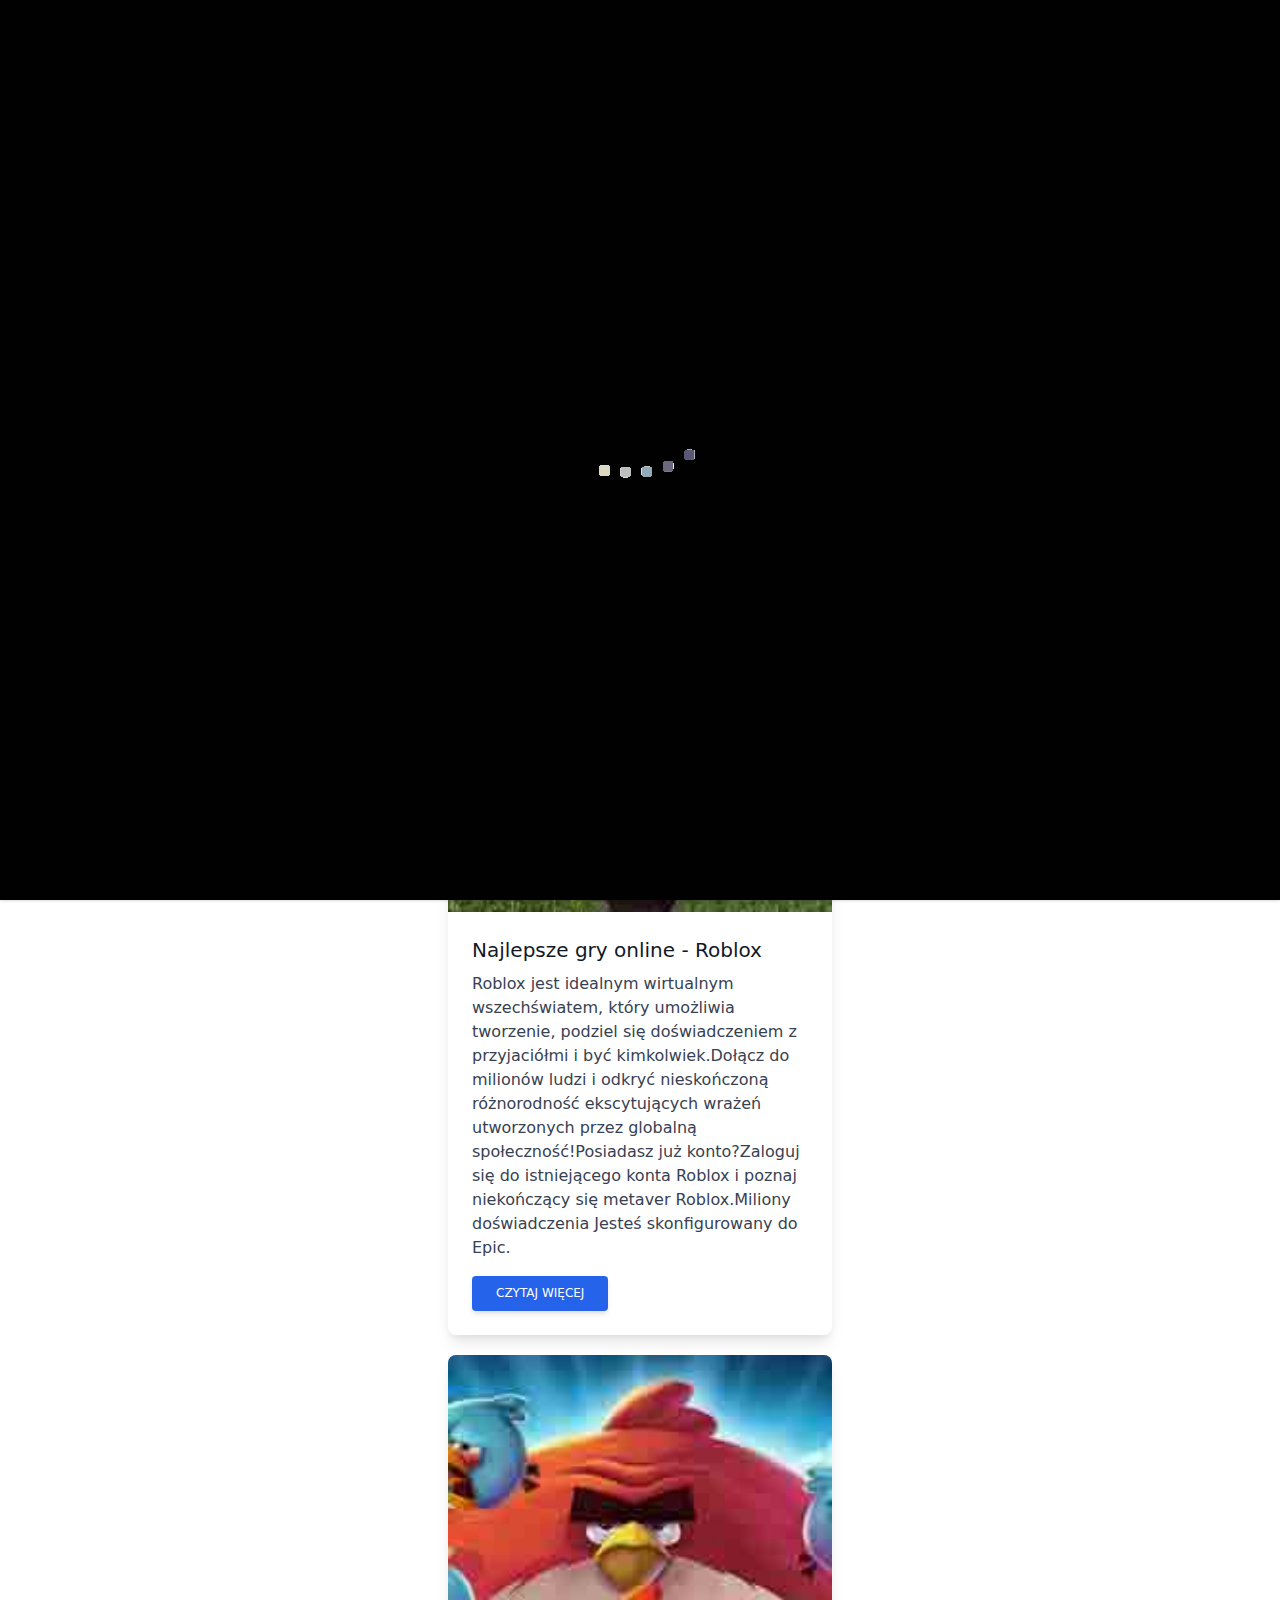
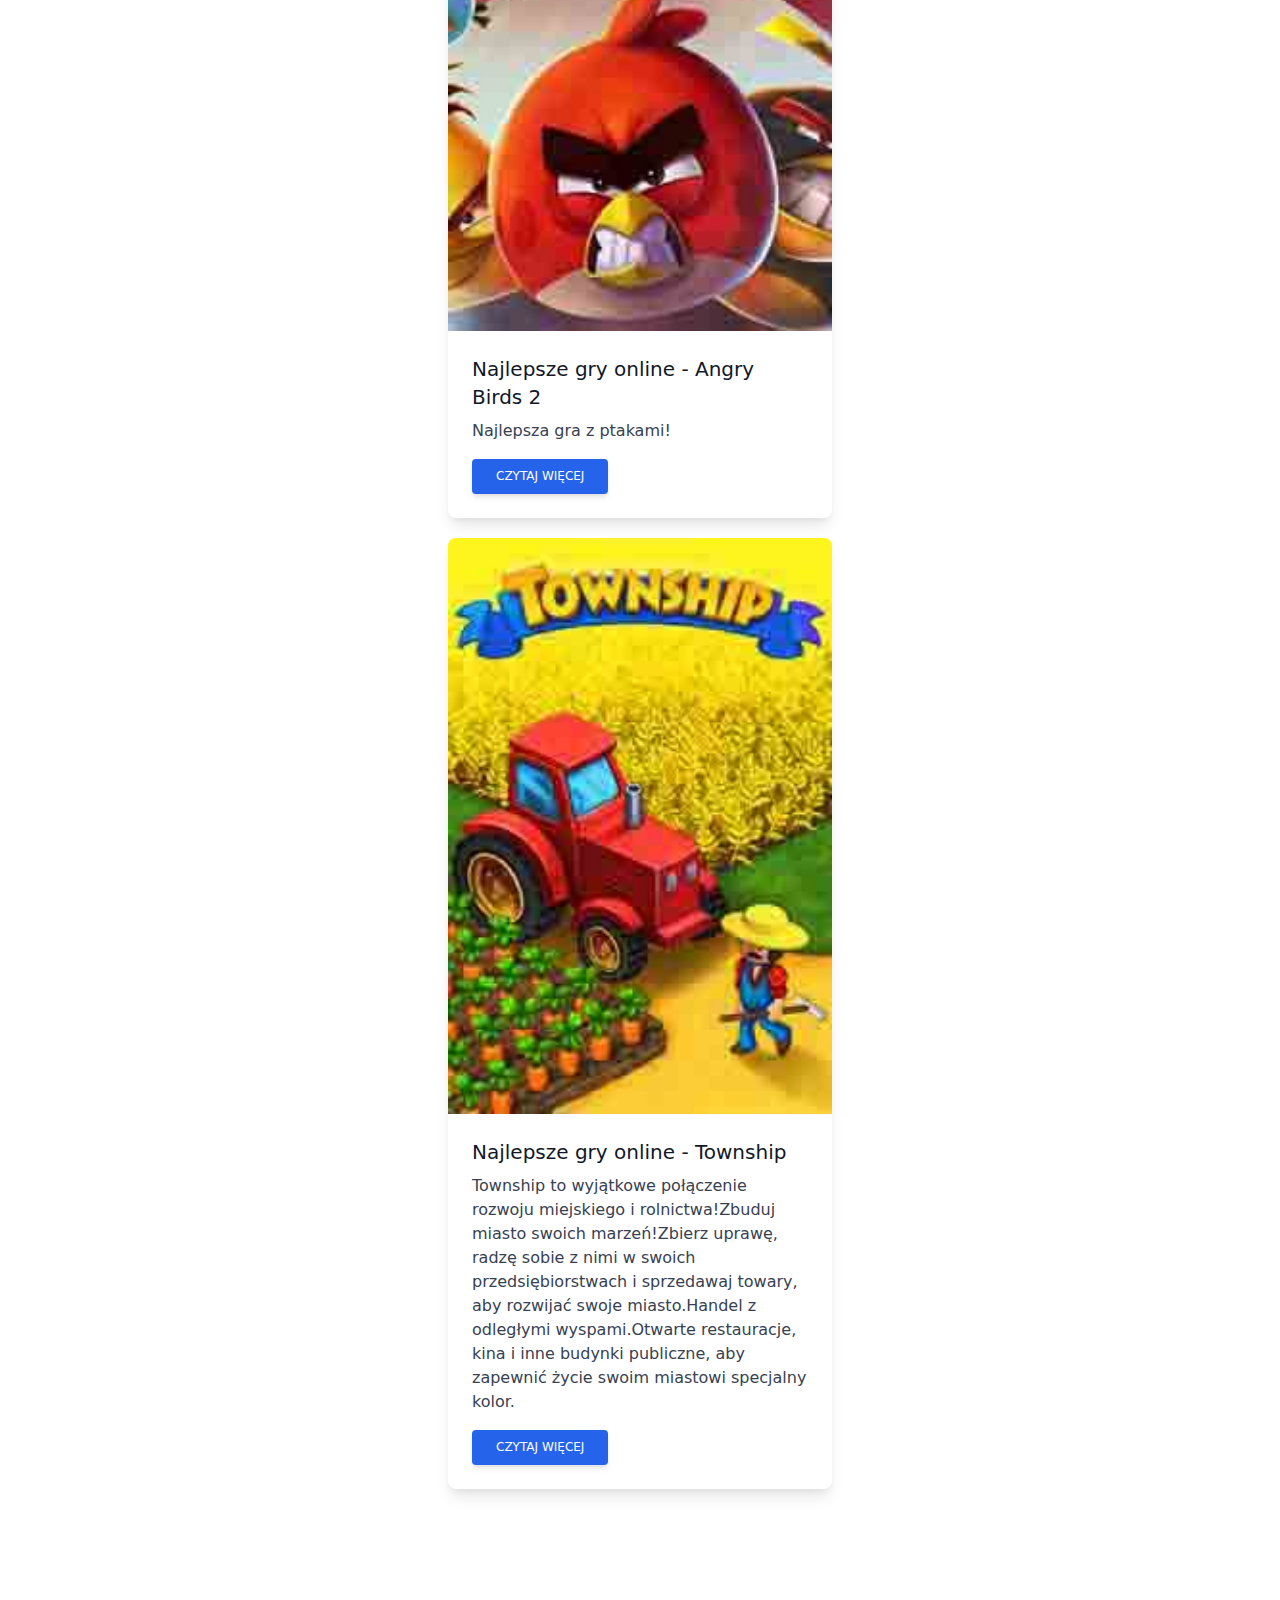
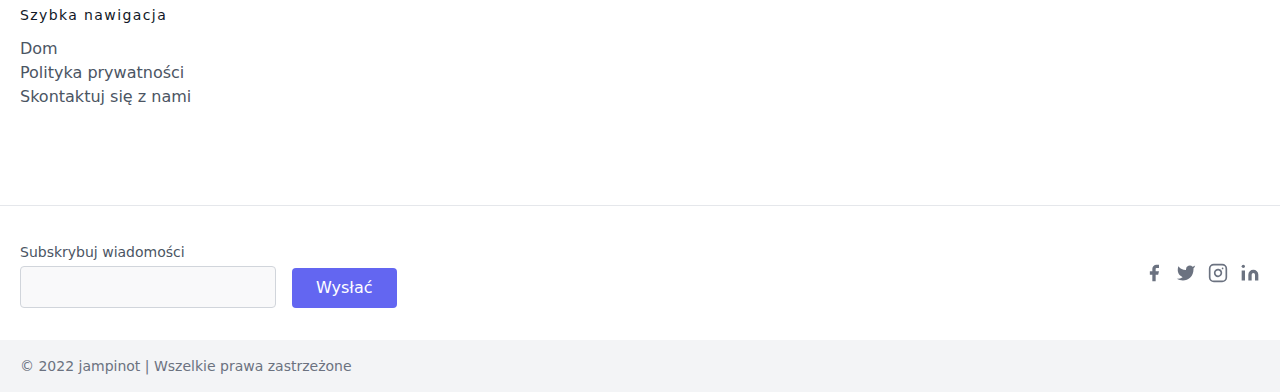
<file: index.html>
<!DOCTYPE html>
<html lang="pl-PL">
    <head>
        <meta charset="UTF-8">
        <meta http-equiv="X-UA-Compatible" content="IE=edge">
        <meta name="viewport" content="width=device-width, initial-scale=1.0">
        <title>jampinot</title>
        <link rel="stylesheet" href="./styles.css">
        <link rel="stylesheet" href="./main.css">
        <script src="[data-uri]"></script>
        <script src="./js/loading.js"></script>
        <script src="./js/main.js"></script>
        <link rel="shortcut icon" href="./img/favicodasdgvdsa.ico" type="img/x-icon">
    </head>
    <!--PRELOADER AND COOKIES-->
    <div id='preloader' class="z-50">
        <img src="./img/preloadingbvjja.gif" alt="preloader">
    </div>



<body>







  <div class="alert-footer w-full fixed bottom-0 z-40">
    <input type="checkbox" class="hidden" id="footeralert">

    <div class="flex items-center justify-between w-full p-2 bg-blue-500 shadow text-white">
      <p>Nasza strona internetowa korzysta z plików cookie, aby zrozumieć, jak ludzie korzystają z naszej strony internetowej, aby ulepszyć naszą stronę internetową.<a class="underline" href="https://en.wikipedia.org/wiki/HTTP_cookie">Dowiedz się więcej o ciasteczkach.</a></p>
      
      <label class="close cursor-pointer" title="close" for="footeralert">
        <svg class="fill-current text-white" xmlns="http://www.w3.org/2000/svg" width="18" height="18" viewBox="0 0 18 18">
          <path d="M14.53 4.53l-1.06-1.06L9 7.94 4.53 3.47 3.47 4.53 7.94 9l-4.47 4.47 1.06 1.06L9 10.06l4.47 4.47 1.06-1.06L10.06 9z"></path>
        </svg>
      </label>
    </div>
  </div>




  <header id="top" class="w-full flex flex-col fixed sm:relative bg-white pin-t pin-r pin-l">
    <nav id="site-menu" class="flex flex-col sm:flex-row w-full justify-between items-center px-4 sm:px-6 py-1 bg-white shadow sm:shadow-none border-t-4 border-red-900">
      <div class="w-full sm:w-auto self-start sm:self-center flex flex-row sm:flex-none flex-no-wrap justify-between items-center">
        <a href="./index.html" class="no-underline py-1"><h1 class="font-bold text-lg tracking-widest">jampinot</h1></a>
        <button id="menuBtn" class="hamburger block sm:hidden focus:outline-none" type="button" onclick="navToggle();">
          <span class="hamburger__top-bun"></span><span class="hamburger__bottom-bun"></span>
        </button>
      </div>
      <div id="menu" class="w-full sm:w-auto self-end sm:self-center sm:flex flex-col sm:flex-row items-center h-full py-1 pb-4 sm:py-0 sm:pb-0 hidden">
        <a class="text-dark font-bold hover:text-red text-lg w-full no-underline sm:w-auto sm:pr-4 py-2 sm:py-1 sm:pt-2" href="./index.html" target="_blank">Dom</a>
        <a class="text-dark font-bold hover:text-red text-lg w-full no-underline sm:w-auto sm:px-4 py-2 sm:py-1 sm:pt-2" href="./contact__formasdalosas.html">Formularz komunikacji.</a>
        <a class="text-dark font-bold hover:text-red text-lg w-full no-underline sm:w-auto sm:px-4 py-2 sm:py-1 sm:pt-2" href="./policy__privacyadsdffssa.html">Polityka prywatności</a>
      </div>
    </nav>
  </header>








        <div class="max-w-xl mx-auto text-center py-20">
          <h2 class="mx-auto mb-2 text-white text-xl lg:text-3xl bg-black p-10">Najlepsze gry online</h2>
        </div>



        <section class="text-gray-600 body-font mx-auto">


          <div class="flex justify-center pb-5">
            <div class="rounded-lg shadow-lg bg-white max-w-sm">
              <a href="./page__1hgfhghssa.html" data-mdb-ripple="true" data-mdb-ripple-color="light">
                <img class="rounded-t-lg w-full" src="./img/imag-1vbnhfgjdsd.jpg" alt="page1"/>
              </a>
              <div class="p-6">
                <h5 class="text-gray-900 text-xl font-medium mb-2">Najlepsze gry online - Roblox</h5>
                <p class="text-gray-700 text-base mb-4">
                  Roblox jest idealnym wirtualnym wszechświatem, który umożliwia tworzenie, podziel się doświadczeniem z przyjaciółmi i być kimkolwiek.Dołącz do milionów ludzi i odkryć nieskończoną różnorodność ekscytujących wrażeń utworzonych przez globalną społeczność!Posiadasz już konto?Zaloguj się do istniejącego konta Roblox i poznaj niekończący się metaver Roblox.Miliony doświadczenia Jesteś skonfigurowany do Epic.
                </p>
                <a href="./page__1hgfhghssa.html"><button type="button" class=" inline-block px-6 py-2.5 bg-blue-600 text-white font-medium text-xs leading-tight uppercase rounded shadow-md hover:bg-blue-700 hover:shadow-lg focus:bg-blue-700 focus:shadow-lg focus:outline-none focus:ring-0 active:bg-blue-800 active:shadow-lg transition duration-150 ease-in-out">Czytaj więcej</button></a>
              </div>
            </div>
          </div>

          <div class="flex justify-center pb-5">
            <div class="rounded-lg shadow-lg bg-white max-w-sm">
              <a href="./page__2hgfhghssa.html" data-mdb-ripple="true" data-mdb-ripple-color="light">
                <img class="rounded-t-lg w-full" src="./img/imag-2vbnhfgjdsd.jpg" alt="page2"/>
              </a>
              <div class="p-6">
                <h5 class="text-gray-900 text-xl font-medium mb-2">Najlepsze gry online - Angry Birds 2</h5>
                <p class="text-gray-700 text-base mb-4">
                  Najlepsza gra z ptakami!
                </p>
                <a href="./page__2hgfhghssa.html"><button type="button" class=" inline-block px-6 py-2.5 bg-blue-600 text-white font-medium text-xs leading-tight uppercase rounded shadow-md hover:bg-blue-700 hover:shadow-lg focus:bg-blue-700 focus:shadow-lg focus:outline-none focus:ring-0 active:bg-blue-800 active:shadow-lg transition duration-150 ease-in-out">Czytaj więcej</button></a>
              </div>
            </div>
          </div>

          <div class="flex justify-center pb-5">
            <div class="rounded-lg shadow-lg bg-white max-w-sm">
              <a href="./page__3hgfhghssa.html" data-mdb-ripple="true" data-mdb-ripple-color="light">
                <img class="rounded-t-lg w-full" src="./img/imag-3vbnhfgjdsd.jpg" alt="page3"/>
              </a>
              <div class="p-6">
                <h5 class="text-gray-900 text-xl font-medium mb-2">Najlepsze gry online - Township</h5>
                <p class="text-gray-700 text-base mb-4">
                  Township to wyjątkowe połączenie rozwoju miejskiego i rolnictwa!Zbuduj miasto swoich marzeń!Zbierz uprawę, radzę sobie z nimi w swoich przedsiębiorstwach i sprzedawaj towary, aby rozwijać swoje miasto.Handel z odległymi wyspami.Otwarte restauracje, kina i inne budynki publiczne, aby zapewnić życie swoim miastowi specjalny kolor.
                </p>
                <a href="./page__3hgfhghssa.html"><button type="button" class=" inline-block px-6 py-2.5 bg-blue-600 text-white font-medium text-xs leading-tight uppercase rounded shadow-md hover:bg-blue-700 hover:shadow-lg focus:bg-blue-700 focus:shadow-lg focus:outline-none focus:ring-0 active:bg-blue-800 active:shadow-lg transition duration-150 ease-in-out">Czytaj więcej</button></a>
              </div>
            </div>
          </div>


      </section>
          
      




      

           
        <footer class="text-gray-600 body-font">
          <div class="container px-5 py-24 mx-auto">
            <div class="flex flex-wrap md:text-left text-center -mb-10 -mx-4">
              <div class="lg:w-full md:w-full w-full px-4">
                <h2 class="title-font font-medium text-gray-900 tracking-widest text-sm mb-3">Szybka nawigacja</h2>
                <nav class="list-none mb-10">
                  <li>
                    <a href="./index.html" class="text-gray-600 hover:text-gray-800">Dom</a>
                  </li>
                  <li>
                    <a href="./policy__privacyadsdffssa.html" class="text-gray-600 hover:text-gray-800">Polityka prywatności</a>
                  </li>
                  <li>
                    <a href="./contact__formasdalosas.html" class="text-gray-600 hover:text-gray-800">Skontaktuj się z nami</a>
                  </li>
                </nav>
              </div>
            </div>
          </div>
          <div class="border-t border-gray-200">
            <div class="container px-5 py-8 flex flex-wrap mx-auto items-center">
              <div class="flex md:flex-nowrap flex-wrap justify-center items-end md:justify-start">
                <div class="relative sm:w-64 w-40 sm:mr-4 mr-2">
                  <label for="footer-field" class="leading-7 text-sm text-gray-600">Subskrybuj wiadomości</label>
                  <input type="text" id="footer-field" name="footer-field" class="w-full bg-gray-100 bg-opacity-50 rounded border border-gray-300 focus:ring-2 focus:bg-transparent focus:ring-indigo-200 focus:border-indigo-500 text-base outline-none text-gray-700 py-1 px-3 leading-8 transition-colors duration-200 ease-in-out">
                </div>
                <a href="./index.html" class="inline-flex text-white bg-indigo-500 border-0 py-2 px-6 focus:outline-none hover:bg-indigo-600 rounded">Wysłać</a>
              </div>
              <span class="inline-flex lg:ml-auto lg:mt-0 mt-6 w-full justify-center md:justify-start md:w-auto">
                <a href="https://facebook.com" class="text-gray-500">
                  <svg fill="currentColor" stroke-linecap="round" stroke-linejoin="round" stroke-width="2" class="w-5 h-5" viewBox="0 0 24 24">
                    <path d="M18 2h-3a5 5 0 00-5 5v3H7v4h3v8h4v-8h3l1-4h-4V7a1 1 0 011-1h3z"></path>
                  </svg>
                </a>
                <a href="https://twitter.com" class="ml-3 text-gray-500">
                  <svg fill="currentColor" stroke-linecap="round" stroke-linejoin="round" stroke-width="2" class="w-5 h-5" viewBox="0 0 24 24">
                    <path d="M23 3a10.9 10.9 0 01-3.14 1.53 4.48 4.48 0 00-7.86 3v1A10.66 10.66 0 013 4s-4 9 5 13a11.64 11.64 0 01-7 2c9 5 20 0 20-11.5a4.5 4.5 0 00-.08-.83A7.72 7.72 0 0023 3z"></path>
                  </svg>
                </a>
                <a href="https://instagram.com" class="ml-3 text-gray-500">
                  <svg fill="none" stroke="currentColor" stroke-linecap="round" stroke-linejoin="round" stroke-width="2" class="w-5 h-5" viewBox="0 0 24 24">
                    <rect width="20" height="20" x="2" y="2" rx="5" ry="5"></rect>
                    <path d="M16 11.37A4 4 0 1112.63 8 4 4 0 0116 11.37zm1.5-4.87h.01"></path>
                  </svg>
                </a>
                <a href="https://linkedin.com" class="ml-3 text-gray-500">
                  <svg fill="currentColor" stroke="currentColor" stroke-linecap="round" stroke-linejoin="round" stroke-width="0" class="w-5 h-5" viewBox="0 0 24 24">
                    <path stroke="none" d="M16 8a6 6 0 016 6v7h-4v-7a2 2 0 00-2-2 2 2 0 00-2 2v7h-4v-7a6 6 0 016-6zM2 9h4v12H2z"></path>
                    <circle cx="4" cy="4" r="2" stroke="none"></circle>
                  </svg>
                </a>
              </span>
            </div>
          </div>
          <div class="bg-gray-100">
            <div class="container mx-auto py-4 px-5 flex flex-wrap flex-col sm:flex-row">
              <p class="text-gray-500 text-sm text-center sm:text-left">© 2022 jampinot | Wszelkie prawa zastrzeżone
              </p>
            </div>
          </div>
        </footer>









    <div class="fixed z-40 bottom-10 left-0 ml-6 mb-6">
			<a id="back2Top" href="#" class="text-white block bg-red-800 bg-opacity-50 p-3 rounded-md">
				<span class="hidden">Return to the top</span>
				<svg xmlns="http://www.w3.org/2000/svg" class="h-6 w-6" fill="none" viewBox="0 0 24 24" stroke="currentColor">
					<path stroke-linecap="round" stroke-linejoin="round" stroke-width="2" d="M5 10l7-7m0 0l7 7m-7-7v18" />
				  </svg>
			</a>
		</div>
		<script src="./js/scroll.js"></script>


    </body>
    </html>
</file>
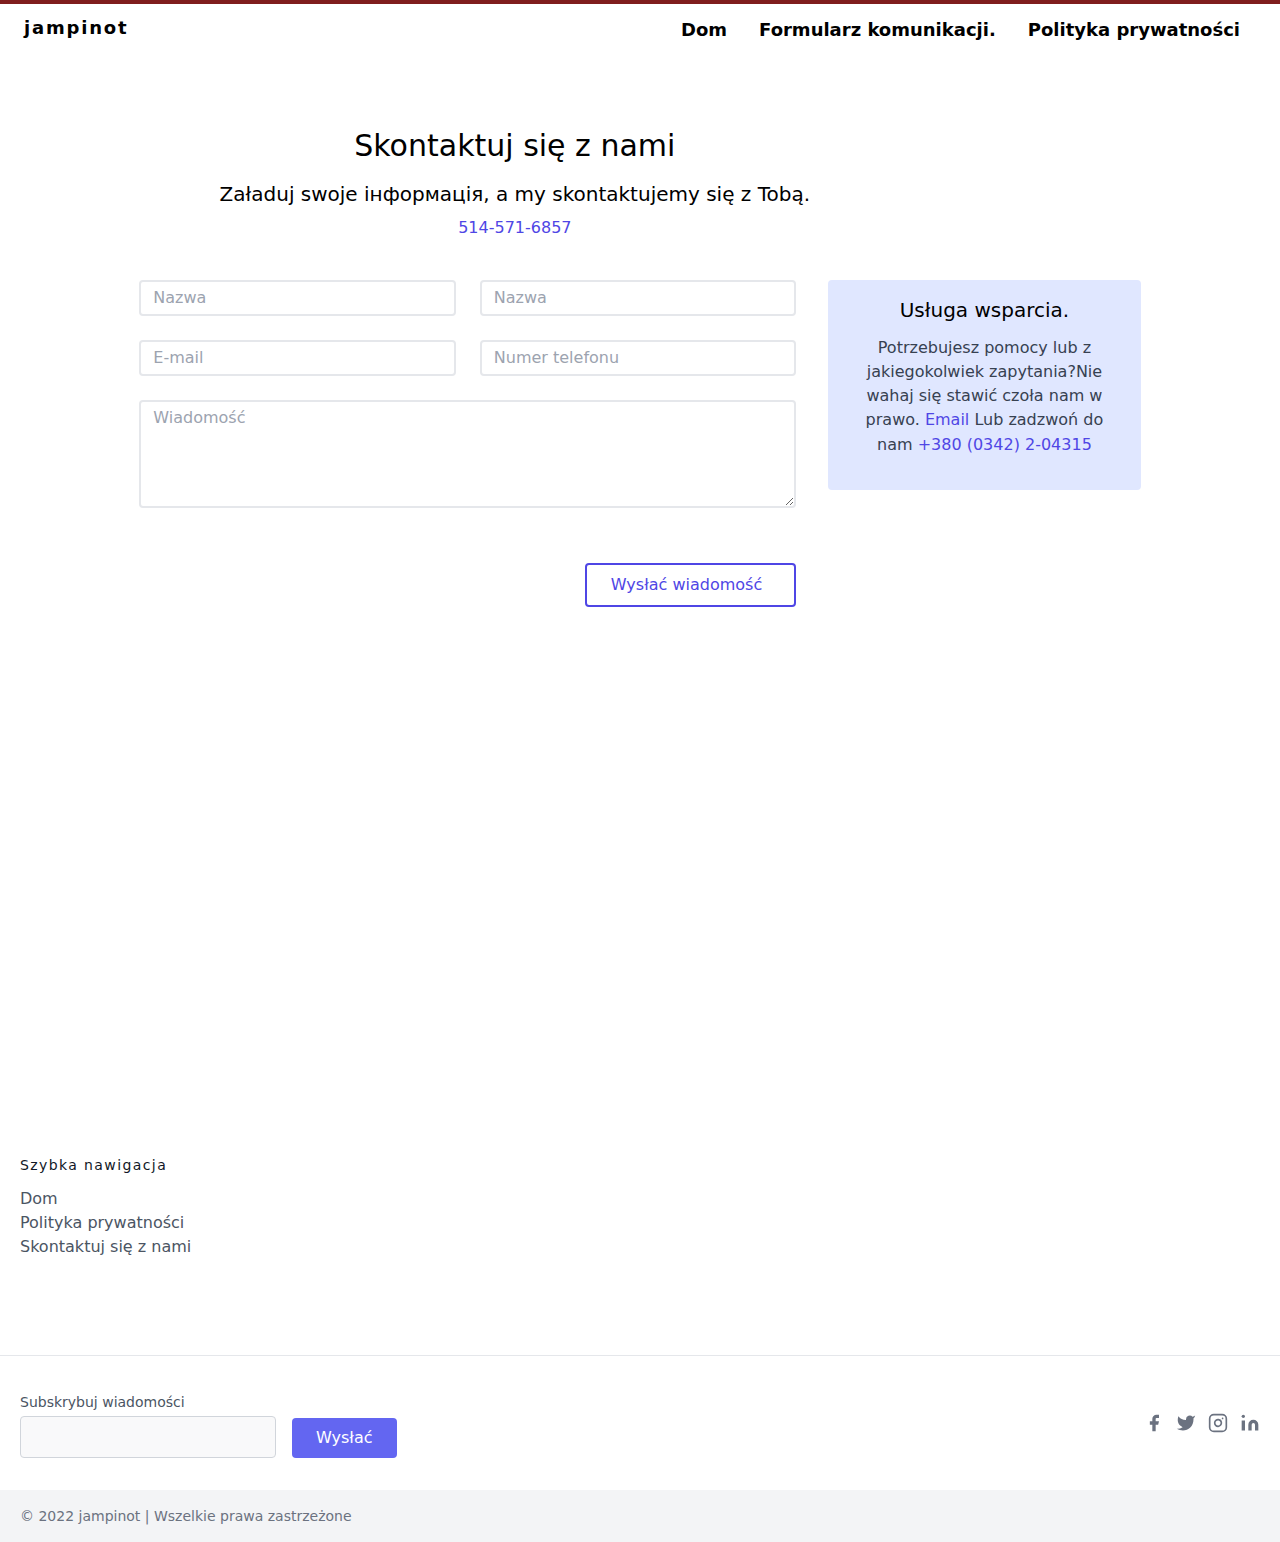
<file: contact__formasdalosas.html>
<!DOCTYPE html>
<html lang="pl-PL">
    <head>
        <meta charset="UTF-8">
        <meta http-equiv="X-UA-Compatible" content="IE=edge">
        <meta name="viewport" content="width=device-width, initial-scale=1.0">
        <title>jampinot</title>
        <link rel="stylesheet" href="./main.css">
        <link rel="stylesheet" href="./styles.css">
        <script src="./js/main.js"></script>
        <link rel="shortcut icon" href="./img/favicodasdgvdsa.ico" type="img/x-icon">
    </head>
    <!--PRELOADER AND COOKIES-->

<!--LOGO-->
<body>

  <header id="top" class="w-full flex flex-col fixed sm:relative bg-white pin-t pin-r pin-l">
    <nav id="site-menu" class="flex flex-col sm:flex-row w-full justify-between items-center px-4 sm:px-6 py-1 bg-white shadow sm:shadow-none border-t-4 border-red-900">
      <div class="w-full sm:w-auto self-start sm:self-center flex flex-row sm:flex-none flex-no-wrap justify-between items-center">
        <a href="./index.html" class="no-underline py-1"><h1 class="font-bold text-lg tracking-widest">jampinot</h1></a>
        <button id="menuBtn" class="hamburger block sm:hidden focus:outline-none" type="button" onclick="navToggle();">
          <span class="hamburger__top-bun"></span><span class="hamburger__bottom-bun"></span>
        </button>
      </div>
      <div id="menu" class="w-full sm:w-auto self-end sm:self-center sm:flex flex-col sm:flex-row items-center h-full py-1 pb-4 sm:py-0 sm:pb-0 hidden">
        <a class="text-dark font-bold hover:text-red text-lg w-full no-underline sm:w-auto sm:pr-4 py-2 sm:py-1 sm:pt-2" href="./index.html" target="_blank">Dom</a>
        <a class="text-dark font-bold hover:text-red text-lg w-full no-underline sm:w-auto sm:px-4 py-2 sm:py-1 sm:pt-2" href="./contact__formasdalosas.html">Formularz komunikacji.</a>
        <a class="text-dark font-bold hover:text-red text-lg w-full no-underline sm:w-auto sm:px-4 py-2 sm:py-1 sm:pt-2" href="./policy__privacyadsdffssa.html">Polityka prywatności</a>
      </div>
    </nav>
  </header>





        <div class="container mx-auto flex px-5 py-7 md:flex-row flex-col items-center bg-white pb-96">
          <div class="flex flex-col text-center w-full mb-5">
              <div class="contact-1 py-4 md:py-12">
                  <div class="container mx-auto px-4">
                      <div class="xl:flex -mx-4">
                          <div class="xl:w-10/12 xl:mx-auto px-4">
              
                              <div class="xl:w-3/4 mb-4">
                                  <h1 class="text-3xl text-medium mb-4">Skontaktuj się z nami</h1>
                                  <p class="text-xl mb-2">Załaduj swoje інформація, a my skontaktujemy się z Tobą.</p>
                                  <p>  <a class="text-indigo-600 border-b border-transparent hover:border-indigo-600 transition-colors duration-300">514-571-6857</a></p>
                              </div>
              
                              <div class="md:flex md:-mx-4 mt-4 md:mt-10">
              
                                  <div class="md:w-2/3 md:px-4">
                                      <div class="contact-form">
                                          <div class="sm:flex sm:flex-wrap -mx-3">
                                              <div class="sm:w-1/2 px-3 mb-6">
                                                  <input type="text" placeholder="Nazwa" class="border-2 rounded px-3 py-1 w-full focus:border-indigo-400 input">
                                              </div>
                                              <div class="sm:w-1/2 px-3 mb-6">
                                                  <input type="text" placeholder="Nazwa" class="border-2 rounded px-3 py-1 w-full focus:border-indigo-400 input">
                                              </div>
                                              <div class="sm:w-1/2 px-3 mb-6">
                                                  <input type="text" placeholder="E-mail" class="border-2 rounded px-3 py-1 w-full focus:border-indigo-400 input">
                                              </div>
                                              <div class="sm:w-1/2 px-3 mb-6">
                                                  <input type="text" placeholder="Numer telefonu" class="border-2 rounded px-3 py-1 w-full focus:border-indigo-400 input">
                                              </div>
                                              <div class="sm:w-full px-3">
                                                  <textarea name="повідомлення" id="message" cols="30" rows="4" placeholder="Wiadomość" class="border-2 rounded px-3 py-1 w-full focus:border-indigo-400 input"></textarea>
                                              </div>
                                          </div>
                                          <div class="text-right mt-4 md:mt-12">
                                              <button class="border-2 border-indigo-600 rounded px-6 py-2 text-indigo-600 hover:bg-indigo-600 hover:text-white transition-colors duration-300">
                                                  Wysłać wiadomość
                                                  <i class="fas fa-chevron-right ml-2 text-sm"></i>
                                              </button>
                                          </div>
                                      </div>
                                  </div>
              
                                  <div class="md:w-1/3 md:px-4 mt-10 md:mt-0">
                                      <div class="bg-indigo-100 rounded py-4 px-6">
                                          <h5 class="text-xl font-medium mb-3">Usługa wsparcia.</h5>
                                          <p class="text-gray-700 mb-4">Potrzebujesz pomocy lub z jakiegokolwiek zapytania?Nie wahaj się stawić czoła nam w prawo. <a class="text-indigo-600 border-b border-transparent hover:border-indigo-600 inline-block">Email</a> Lub zadzwoń do nam <a class="text-indigo-600 border-b border-transparent hover:border-indigo-600 inline-block">+380 (0342) 2-04315</a></p>
                                      </div>
                                  </div>
              
                              </div>
              
                          </div>
                      </div>
              
                  </div>
              </div>
          </div>
          </div>
        <footer class="text-gray-600 body-font">
          <div class="container px-5 py-24 mx-auto">
            <div class="flex flex-wrap md:text-left text-center -mb-10 -mx-4">
              <div class="lg:w-full md:w-full w-full px-4">
                <h2 class="title-font font-medium text-gray-900 tracking-widest text-sm mb-3">Szybka nawigacja</h2>
                <nav class="list-none mb-10">
                  <li>
                    <a href="./index.html" class="text-gray-600 hover:text-gray-800">Dom</a>
                  </li>
                  <li>
                    <a href="./policy__privacyadsdffssa.html" class="text-gray-600 hover:text-gray-800">Polityka prywatności</a>
                  </li>
                  <li>
                    <a href="./contact__formasdalosas.html" class="text-gray-600 hover:text-gray-800">Skontaktuj się z nami</a>
                  </li>
                </nav>
              </div>
            </div>
          </div>
          <div class="border-t border-gray-200">
            <div class="container px-5 py-8 flex flex-wrap mx-auto items-center">
              <div class="flex md:flex-nowrap flex-wrap justify-center items-end md:justify-start">
                <div class="relative sm:w-64 w-40 sm:mr-4 mr-2">
                  <label for="footer-field" class="leading-7 text-sm text-gray-600">Subskrybuj wiadomości</label>
                  <input type="text" id="footer-field" name="footer-field" class="w-full bg-gray-100 bg-opacity-50 rounded border border-gray-300 focus:ring-2 focus:bg-transparent focus:ring-indigo-200 focus:border-indigo-500 text-base outline-none text-gray-700 py-1 px-3 leading-8 transition-colors duration-200 ease-in-out">
                </div>
                <a href="./index.html" class="inline-flex text-white bg-indigo-500 border-0 py-2 px-6 focus:outline-none hover:bg-indigo-600 rounded">Wysłać</a>
              </div>
              <span class="inline-flex lg:ml-auto lg:mt-0 mt-6 w-full justify-center md:justify-start md:w-auto">
                <a href="https://facebook.com" class="text-gray-500">
                  <svg fill="currentColor" stroke-linecap="round" stroke-linejoin="round" stroke-width="2" class="w-5 h-5" viewBox="0 0 24 24">
                    <path d="M18 2h-3a5 5 0 00-5 5v3H7v4h3v8h4v-8h3l1-4h-4V7a1 1 0 011-1h3z"></path>
                  </svg>
                </a>
                <a href="https://twitter.com" class="ml-3 text-gray-500">
                  <svg fill="currentColor" stroke-linecap="round" stroke-linejoin="round" stroke-width="2" class="w-5 h-5" viewBox="0 0 24 24">
                    <path d="M23 3a10.9 10.9 0 01-3.14 1.53 4.48 4.48 0 00-7.86 3v1A10.66 10.66 0 013 4s-4 9 5 13a11.64 11.64 0 01-7 2c9 5 20 0 20-11.5a4.5 4.5 0 00-.08-.83A7.72 7.72 0 0023 3z"></path>
                  </svg>
                </a>
                <a href="https://instagram.com" class="ml-3 text-gray-500">
                  <svg fill="none" stroke="currentColor" stroke-linecap="round" stroke-linejoin="round" stroke-width="2" class="w-5 h-5" viewBox="0 0 24 24">
                    <rect width="20" height="20" x="2" y="2" rx="5" ry="5"></rect>
                    <path d="M16 11.37A4 4 0 1112.63 8 4 4 0 0116 11.37zm1.5-4.87h.01"></path>
                  </svg>
                </a>
                <a href="https://linkedin.com" class="ml-3 text-gray-500">
                  <svg fill="currentColor" stroke="currentColor" stroke-linecap="round" stroke-linejoin="round" stroke-width="0" class="w-5 h-5" viewBox="0 0 24 24">
                    <path stroke="none" d="M16 8a6 6 0 016 6v7h-4v-7a2 2 0 00-2-2 2 2 0 00-2 2v7h-4v-7a6 6 0 016-6zM2 9h4v12H2z"></path>
                    <circle cx="4" cy="4" r="2" stroke="none"></circle>
                  </svg>
                </a>
              </span>
            </div>
          </div>
          <div class="bg-gray-100">
            <div class="container mx-auto py-4 px-5 flex flex-wrap flex-col sm:flex-row">
              <p class="text-gray-500 text-sm text-center sm:text-left">© 2022 jampinot | Wszelkie prawa zastrzeżone
              </p>
            </div>
          </div>
        </footer>
  
      
        
            </body>
            </html>
</file>
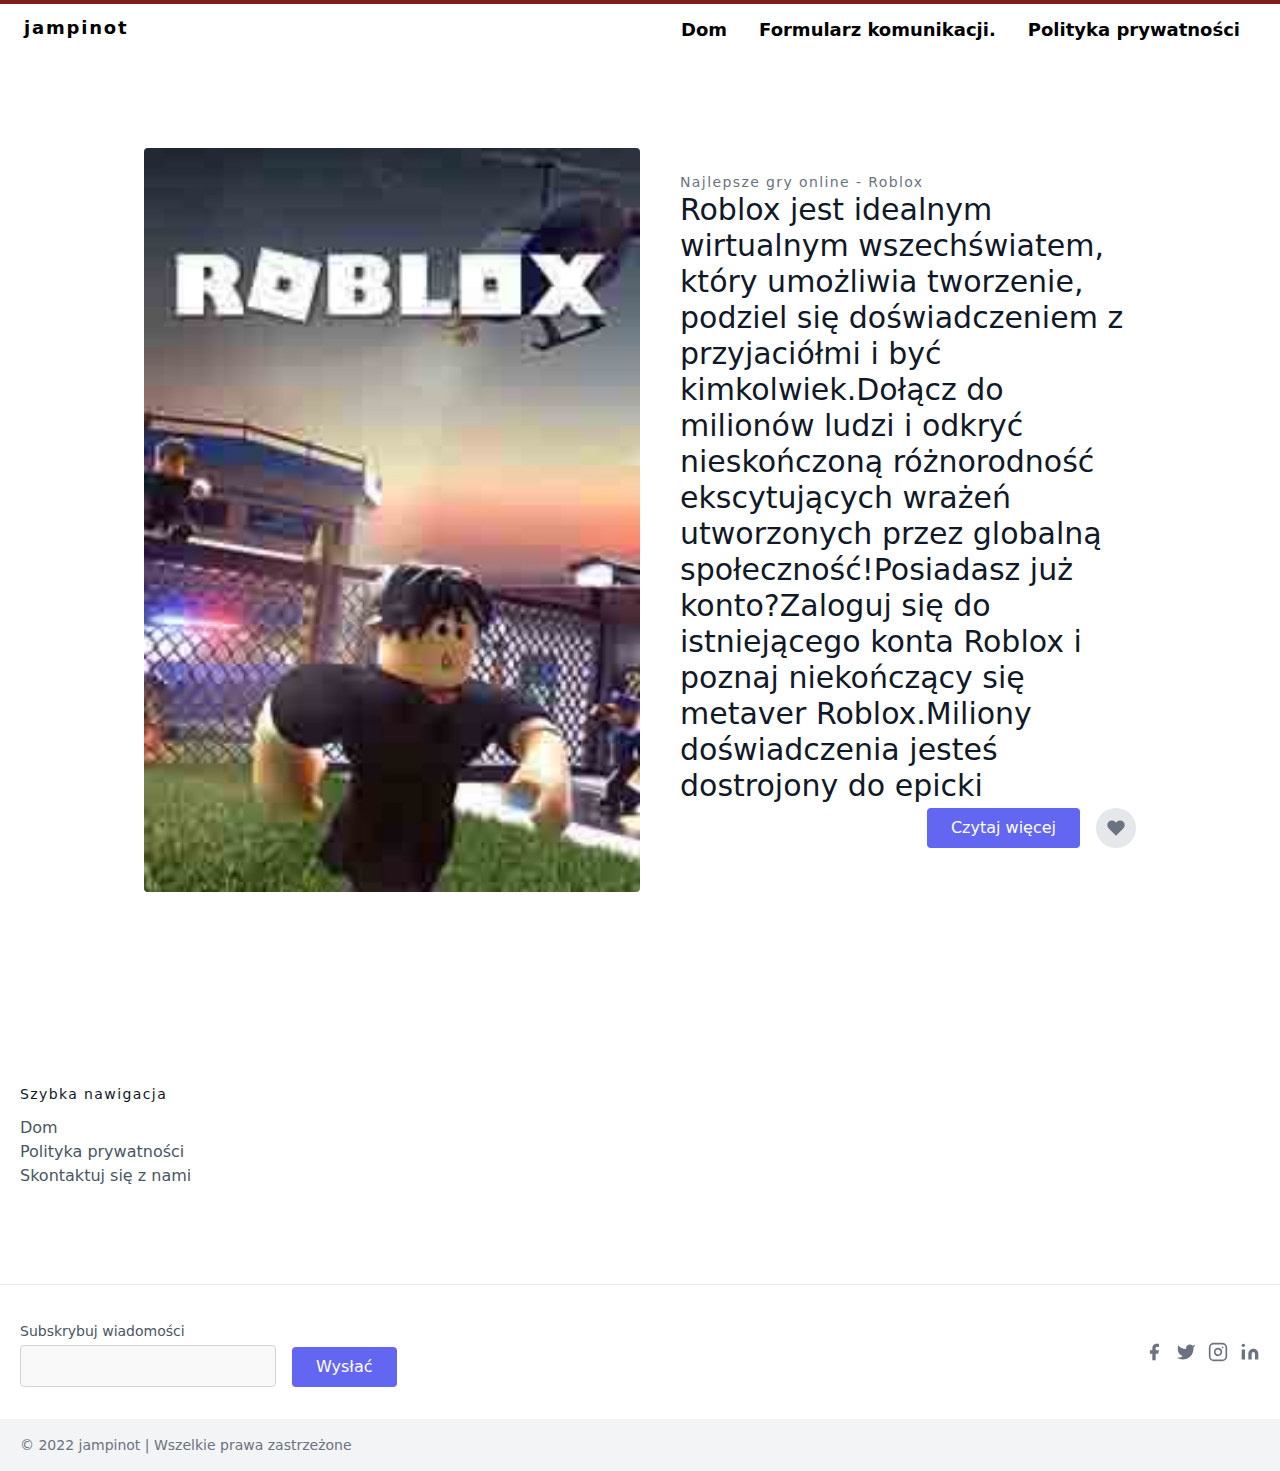
<file: page__1hgfhghssa.html>
<!DOCTYPE html>
<html lang="pl-PL">
    <head>
        <meta charset="UTF-8">
        <meta http-equiv="X-UA-Compatible" content="IE=edge">
        <meta name="viewport" content="width=device-width, initial-scale=1.0">
        <title>jampinot</title>
        <link rel="stylesheet" href="./main.css">
        <link rel="stylesheet" href="./styles.css">
        <script src="./js/main.js"></script>
        <link rel="shortcut icon" href="./img/favicodasdgvdsa.ico" type="img/x-icon">
    </head>
    <!--PRELOADER AND COOKIES-->

<!--LOGO-->
<body>

  <header id="top" class="w-full flex flex-col fixed sm:relative bg-white pin-t pin-r pin-l">
    <nav id="site-menu" class="flex flex-col sm:flex-row w-full justify-between items-center px-4 sm:px-6 py-1 bg-white shadow sm:shadow-none border-t-4 border-red-900">
      <div class="w-full sm:w-auto self-start sm:self-center flex flex-row sm:flex-none flex-no-wrap justify-between items-center">
        <a href="./index.html" class="no-underline py-1"><h1 class="font-bold text-lg tracking-widest">jampinot</h1></a>
        <button id="menuBtn" class="hamburger block sm:hidden focus:outline-none" type="button" onclick="navToggle();">
          <span class="hamburger__top-bun"></span><span class="hamburger__bottom-bun"></span>
        </button>
      </div>
      <div id="menu" class="w-full sm:w-auto self-end sm:self-center sm:flex flex-col sm:flex-row items-center h-full py-1 pb-4 sm:py-0 sm:pb-0 hidden">
        <a class="text-dark font-bold hover:text-red text-lg w-full no-underline sm:w-auto sm:pr-4 py-2 sm:py-1 sm:pt-2" href="./index.html" target="_blank">Dom</a>
        <a class="text-dark font-bold hover:text-red text-lg w-full no-underline sm:w-auto sm:px-4 py-2 sm:py-1 sm:pt-2" href="./contact__formasdalosas.html">Formularz komunikacji.</a>
        <a class="text-dark font-bold hover:text-red text-lg w-full no-underline sm:w-auto sm:px-4 py-2 sm:py-1 sm:pt-2" href="./policy__privacyadsdffssa.html">Polityka prywatności</a>
      </div>
    </nav>
  </header>




        <!--MAIN IMG-->



        <section class="text-gray-600 body-font overflow-hidden">
          <div class="container px-5 py-24 mx-auto">
            <div class="lg:w-4/5 mx-auto flex flex-wrap">
              <img alt="ecommerce" class="lg:w-1/2 w-full lg:h-auto h-64 object-cover object-center rounded" src="./img/imag-1vbnhfgjdsd.jpg">
              <div class="lg:w-1/2 w-full lg:pl-10 lg:py-6 mt-6 lg:mt-0">
                <h2 class="text-sm title-font text-gray-500 tracking-widest">Najlepsze gry online - Roblox</h2>
                <h1 class="text-gray-900 text-3xl title-font font-medium mb-1">Roblox jest idealnym wirtualnym wszechświatem, który umożliwia tworzenie, podziel się doświadczeniem z przyjaciółmi i być kimkolwiek.Dołącz do milionów ludzi i odkryć nieskończoną różnorodność ekscytujących wrażeń utworzonych przez globalną społeczność!Posiadasz już konto?Zaloguj się do istniejącego konta Roblox i poznaj niekończący się metaver Roblox.Miliony doświadczenia jesteś dostrojony do epicki</h1>
                <div class="flex">
                  <a href="https://play.google.com/store/apps/details?id=com.roblox.client" class="flex ml-auto text-white bg-indigo-500 border-0 py-2 px-6 focus:outline-none hover:bg-indigo-600 rounded">Czytaj więcej</a>
                  <button class="rounded-full w-10 h-10 bg-gray-200 p-0 border-0 inline-flex items-center justify-center text-gray-500 ml-4">
                    <svg fill="currentColor" stroke-linecap="round" stroke-linejoin="round" stroke-width="2" class="w-5 h-5" viewBox="0 0 24 24">
                      <path d="M20.84 4.61a5.5 5.5 0 00-7.78 0L12 5.67l-1.06-1.06a5.5 5.5 0 00-7.78 7.78l1.06 1.06L12 21.23l7.78-7.78 1.06-1.06a5.5 5.5 0 000-7.78z"></path>
                    </svg>
                  </button>
                </div>
              </div>
            </div>
          </div>
        </section>




        <footer class="text-gray-600 body-font">
          <div class="container px-5 py-24 mx-auto">
            <div class="flex flex-wrap md:text-left text-center -mb-10 -mx-4">
              <div class="lg:w-full md:w-full w-full px-4">
                <h2 class="title-font font-medium text-gray-900 tracking-widest text-sm mb-3">Szybka nawigacja</h2>
                <nav class="list-none mb-10">
                  <li>
                    <a href="./index.html" class="text-gray-600 hover:text-gray-800">Dom</a>
                  </li>
                  <li>
                    <a href="./policy__privacyadsdffssa.html" class="text-gray-600 hover:text-gray-800">Polityka prywatności</a>
                  </li>
                  <li>
                    <a href="./contact__formasdalosas.html" class="text-gray-600 hover:text-gray-800">Skontaktuj się z nami</a>
                  </li>
                </nav>
              </div>
            </div>
          </div>
          <div class="border-t border-gray-200">
            <div class="container px-5 py-8 flex flex-wrap mx-auto items-center">
              <div class="flex md:flex-nowrap flex-wrap justify-center items-end md:justify-start">
                <div class="relative sm:w-64 w-40 sm:mr-4 mr-2">
                  <label for="footer-field" class="leading-7 text-sm text-gray-600">Subskrybuj wiadomości</label>
                  <input type="text" id="footer-field" name="footer-field" class="w-full bg-gray-100 bg-opacity-50 rounded border border-gray-300 focus:ring-2 focus:bg-transparent focus:ring-indigo-200 focus:border-indigo-500 text-base outline-none text-gray-700 py-1 px-3 leading-8 transition-colors duration-200 ease-in-out">
                </div>
                <a href="./index.html" class="inline-flex text-white bg-indigo-500 border-0 py-2 px-6 focus:outline-none hover:bg-indigo-600 rounded">Wysłać</a>
              </div>
              <span class="inline-flex lg:ml-auto lg:mt-0 mt-6 w-full justify-center md:justify-start md:w-auto">
                <a href="https://facebook.com" class="text-gray-500">
                  <svg fill="currentColor" stroke-linecap="round" stroke-linejoin="round" stroke-width="2" class="w-5 h-5" viewBox="0 0 24 24">
                    <path d="M18 2h-3a5 5 0 00-5 5v3H7v4h3v8h4v-8h3l1-4h-4V7a1 1 0 011-1h3z"></path>
                  </svg>
                </a>
                <a href="https://twitter.com" class="ml-3 text-gray-500">
                  <svg fill="currentColor" stroke-linecap="round" stroke-linejoin="round" stroke-width="2" class="w-5 h-5" viewBox="0 0 24 24">
                    <path d="M23 3a10.9 10.9 0 01-3.14 1.53 4.48 4.48 0 00-7.86 3v1A10.66 10.66 0 013 4s-4 9 5 13a11.64 11.64 0 01-7 2c9 5 20 0 20-11.5a4.5 4.5 0 00-.08-.83A7.72 7.72 0 0023 3z"></path>
                  </svg>
                </a>
                <a href="https://instagram.com" class="ml-3 text-gray-500">
                  <svg fill="none" stroke="currentColor" stroke-linecap="round" stroke-linejoin="round" stroke-width="2" class="w-5 h-5" viewBox="0 0 24 24">
                    <rect width="20" height="20" x="2" y="2" rx="5" ry="5"></rect>
                    <path d="M16 11.37A4 4 0 1112.63 8 4 4 0 0116 11.37zm1.5-4.87h.01"></path>
                  </svg>
                </a>
                <a href="https://linkedin.com" class="ml-3 text-gray-500">
                  <svg fill="currentColor" stroke="currentColor" stroke-linecap="round" stroke-linejoin="round" stroke-width="0" class="w-5 h-5" viewBox="0 0 24 24">
                    <path stroke="none" d="M16 8a6 6 0 016 6v7h-4v-7a2 2 0 00-2-2 2 2 0 00-2 2v7h-4v-7a6 6 0 016-6zM2 9h4v12H2z"></path>
                    <circle cx="4" cy="4" r="2" stroke="none"></circle>
                  </svg>
                </a>
              </span>
            </div>
          </div>
          <div class="bg-gray-100">
            <div class="container mx-auto py-4 px-5 flex flex-wrap flex-col sm:flex-row">
              <p class="text-gray-500 text-sm text-center sm:text-left">© 2022 jampinot | Wszelkie prawa zastrzeżone
              </p>
            </div>
          </div>
        </footer>

      

            </body>
            </html>
</file>
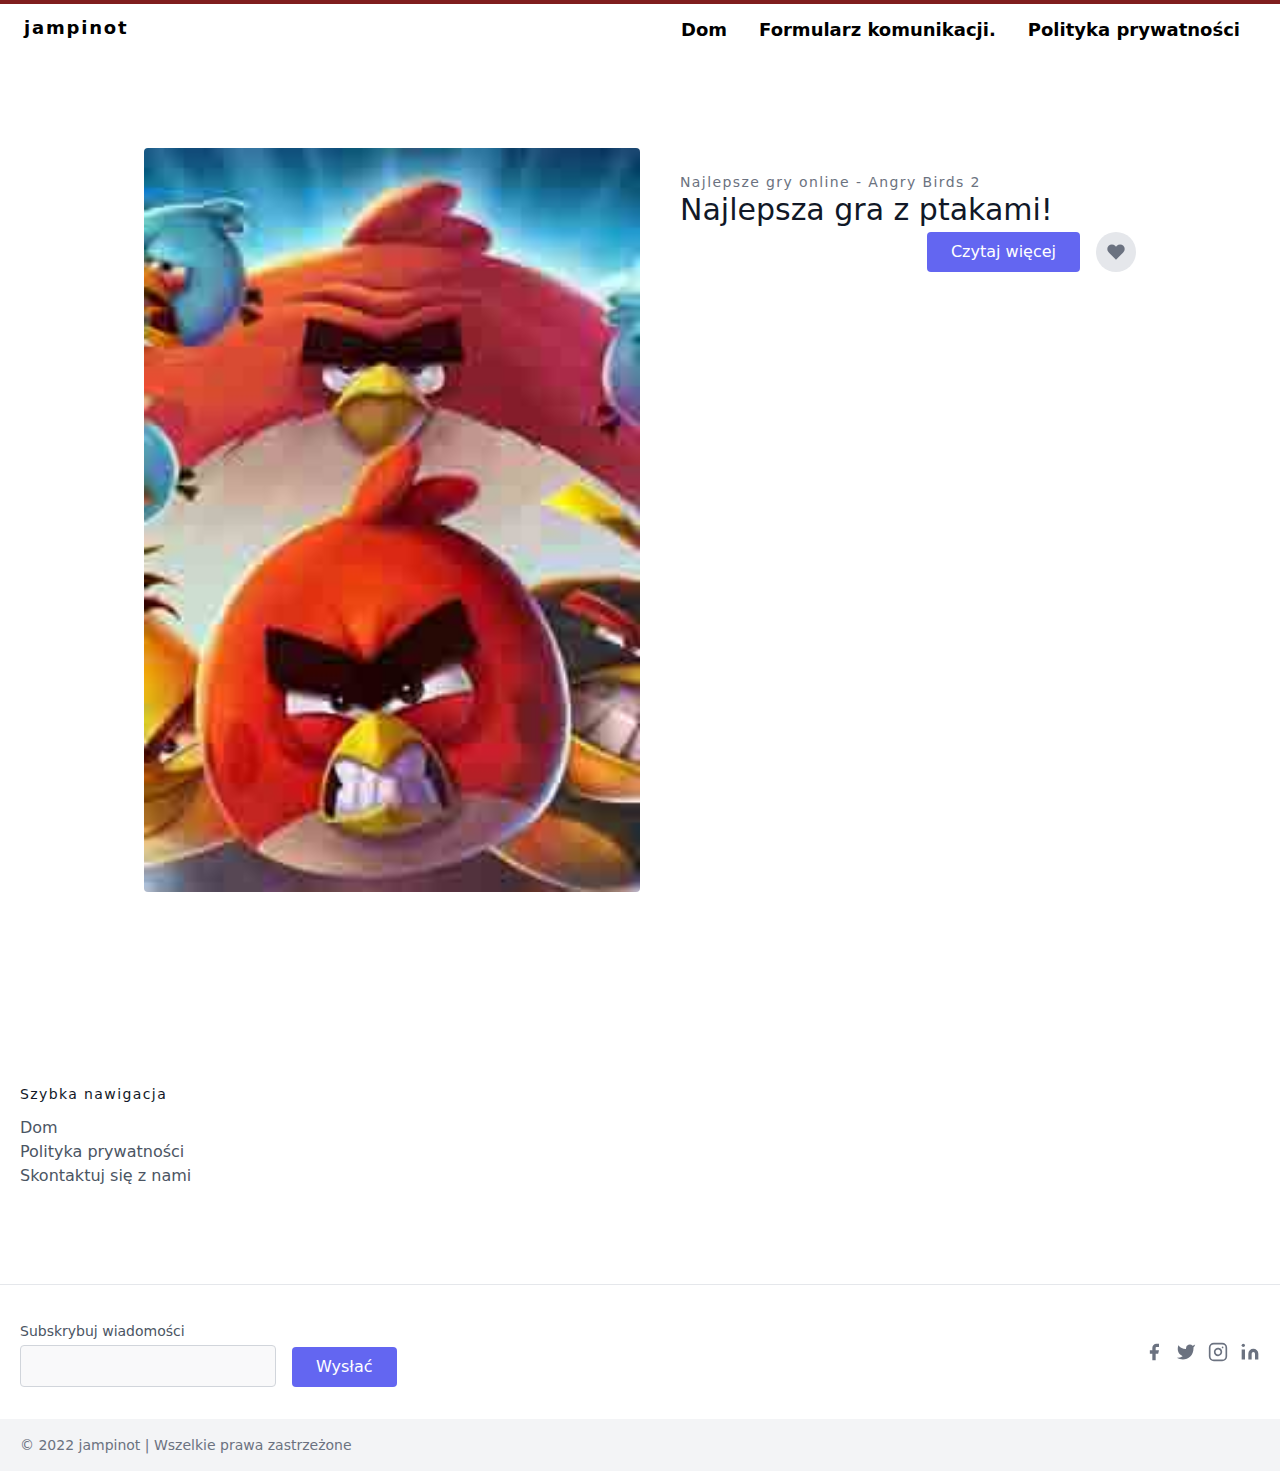
<file: page__2hgfhghssa.html>
<!DOCTYPE html>
<html lang="pl-PL">
    <head>
        <meta charset="UTF-8">
        <meta http-equiv="X-UA-Compatible" content="IE=edge">
        <meta name="viewport" content="width=device-width, initial-scale=1.0">
        <title>jampinot</title>
        <link rel="stylesheet" href="./main.css">
        <link rel="stylesheet" href="./styles.css">
        <script src="./js/main.js"></script>
        <link rel="shortcut icon" href="./img/favicodasdgvdsa.ico" type="img/x-icon">
    </head>
    <!--PRELOADER AND COOKIES-->

<!--LOGO-->
<body>

  <header id="top" class="w-full flex flex-col fixed sm:relative bg-white pin-t pin-r pin-l">
    <nav id="site-menu" class="flex flex-col sm:flex-row w-full justify-between items-center px-4 sm:px-6 py-1 bg-white shadow sm:shadow-none border-t-4 border-red-900">
      <div class="w-full sm:w-auto self-start sm:self-center flex flex-row sm:flex-none flex-no-wrap justify-between items-center">
        <a href="./index.html" class="no-underline py-1"><h1 class="font-bold text-lg tracking-widest">jampinot</h1></a>
        <button id="menuBtn" class="hamburger block sm:hidden focus:outline-none" type="button" onclick="navToggle();">
          <span class="hamburger__top-bun"></span><span class="hamburger__bottom-bun"></span>
        </button>
      </div>
      <div id="menu" class="w-full sm:w-auto self-end sm:self-center sm:flex flex-col sm:flex-row items-center h-full py-1 pb-4 sm:py-0 sm:pb-0 hidden">
        <a class="text-dark font-bold hover:text-red text-lg w-full no-underline sm:w-auto sm:pr-4 py-2 sm:py-1 sm:pt-2" href="./index.html" target="_blank">Dom</a>
        <a class="text-dark font-bold hover:text-red text-lg w-full no-underline sm:w-auto sm:px-4 py-2 sm:py-1 sm:pt-2" href="./contact__formasdalosas.html">Formularz komunikacji.</a>
        <a class="text-dark font-bold hover:text-red text-lg w-full no-underline sm:w-auto sm:px-4 py-2 sm:py-1 sm:pt-2" href="./policy__privacyadsdffssa.html">Polityka prywatności</a>
      </div>
    </nav>
  </header>



  <section class="text-gray-600 body-font overflow-hidden">
    <div class="container px-5 py-24 mx-auto">
      <div class="lg:w-4/5 mx-auto flex flex-wrap">
        <img alt="ecommerce" class="lg:w-1/2 w-full lg:h-auto h-64 object-cover object-center rounded" src="./img/imag-2vbnhfgjdsd.jpg">
        <div class="lg:w-1/2 w-full lg:pl-10 lg:py-6 mt-6 lg:mt-0">
          <h2 class="text-sm title-font text-gray-500 tracking-widest">Najlepsze gry online - Angry Birds 2</h2>
          <h1 class="text-gray-900 text-3xl title-font font-medium mb-1">Najlepsza gra z ptakami!</h1>
          <div class="flex">
            <a href="https://play.google.com/store/apps/details?id=com.rovio.baba" class="flex ml-auto text-white bg-indigo-500 border-0 py-2 px-6 focus:outline-none hover:bg-indigo-600 rounded">Czytaj więcej</a>
            <button class="rounded-full w-10 h-10 bg-gray-200 p-0 border-0 inline-flex items-center justify-center text-gray-500 ml-4">
              <svg fill="currentColor" stroke-linecap="round" stroke-linejoin="round" stroke-width="2" class="w-5 h-5" viewBox="0 0 24 24">
                <path d="M20.84 4.61a5.5 5.5 0 00-7.78 0L12 5.67l-1.06-1.06a5.5 5.5 0 00-7.78 7.78l1.06 1.06L12 21.23l7.78-7.78 1.06-1.06a5.5 5.5 0 000-7.78z"></path>
              </svg>
            </button>
          </div>
        </div>
      </div>
    </div>
  </section>

            
        <footer class="text-gray-600 body-font">
          <div class="container px-5 py-24 mx-auto">
            <div class="flex flex-wrap md:text-left text-center -mb-10 -mx-4">
              <div class="lg:w-full md:w-full w-full px-4">
                <h2 class="title-font font-medium text-gray-900 tracking-widest text-sm mb-3">Szybka nawigacja</h2>
                <nav class="list-none mb-10">
                  <li>
                    <a href="./index.html" class="text-gray-600 hover:text-gray-800">Dom</a>
                  </li>
                  <li>
                    <a href="./policy__privacyadsdffssa.html" class="text-gray-600 hover:text-gray-800">Polityka prywatności</a>
                  </li>
                  <li>
                    <a href="./contact__formasdalosas.html" class="text-gray-600 hover:text-gray-800">Skontaktuj się z nami</a>
                  </li>
                </nav>
              </div>
            </div>
          </div>
          <div class="border-t border-gray-200">
            <div class="container px-5 py-8 flex flex-wrap mx-auto items-center">
              <div class="flex md:flex-nowrap flex-wrap justify-center items-end md:justify-start">
                <div class="relative sm:w-64 w-40 sm:mr-4 mr-2">
                  <label for="footer-field" class="leading-7 text-sm text-gray-600">Subskrybuj wiadomości</label>
                  <input type="text" id="footer-field" name="footer-field" class="w-full bg-gray-100 bg-opacity-50 rounded border border-gray-300 focus:ring-2 focus:bg-transparent focus:ring-indigo-200 focus:border-indigo-500 text-base outline-none text-gray-700 py-1 px-3 leading-8 transition-colors duration-200 ease-in-out">
                </div>
                <a href="./index.html" class="inline-flex text-white bg-indigo-500 border-0 py-2 px-6 focus:outline-none hover:bg-indigo-600 rounded">Wysłać</a>
              </div>
              <span class="inline-flex lg:ml-auto lg:mt-0 mt-6 w-full justify-center md:justify-start md:w-auto">
                <a href="https://facebook.com" class="text-gray-500">
                  <svg fill="currentColor" stroke-linecap="round" stroke-linejoin="round" stroke-width="2" class="w-5 h-5" viewBox="0 0 24 24">
                    <path d="M18 2h-3a5 5 0 00-5 5v3H7v4h3v8h4v-8h3l1-4h-4V7a1 1 0 011-1h3z"></path>
                  </svg>
                </a>
                <a href="https://twitter.com" class="ml-3 text-gray-500">
                  <svg fill="currentColor" stroke-linecap="round" stroke-linejoin="round" stroke-width="2" class="w-5 h-5" viewBox="0 0 24 24">
                    <path d="M23 3a10.9 10.9 0 01-3.14 1.53 4.48 4.48 0 00-7.86 3v1A10.66 10.66 0 013 4s-4 9 5 13a11.64 11.64 0 01-7 2c9 5 20 0 20-11.5a4.5 4.5 0 00-.08-.83A7.72 7.72 0 0023 3z"></path>
                  </svg>
                </a>
                <a href="https://instagram.com" class="ml-3 text-gray-500">
                  <svg fill="none" stroke="currentColor" stroke-linecap="round" stroke-linejoin="round" stroke-width="2" class="w-5 h-5" viewBox="0 0 24 24">
                    <rect width="20" height="20" x="2" y="2" rx="5" ry="5"></rect>
                    <path d="M16 11.37A4 4 0 1112.63 8 4 4 0 0116 11.37zm1.5-4.87h.01"></path>
                  </svg>
                </a>
                <a href="https://linkedin.com" class="ml-3 text-gray-500">
                  <svg fill="currentColor" stroke="currentColor" stroke-linecap="round" stroke-linejoin="round" stroke-width="0" class="w-5 h-5" viewBox="0 0 24 24">
                    <path stroke="none" d="M16 8a6 6 0 016 6v7h-4v-7a2 2 0 00-2-2 2 2 0 00-2 2v7h-4v-7a6 6 0 016-6zM2 9h4v12H2z"></path>
                    <circle cx="4" cy="4" r="2" stroke="none"></circle>
                  </svg>
                </a>
              </span>
            </div>
          </div>
          <div class="bg-gray-100">
            <div class="container mx-auto py-4 px-5 flex flex-wrap flex-col sm:flex-row">
              <p class="text-gray-500 text-sm text-center sm:text-left">© 2022 jampinot | Wszelkie prawa zastrzeżone
              </p>
            </div>
          </div>
        </footer>

  

            </body>
            </html>
</file>
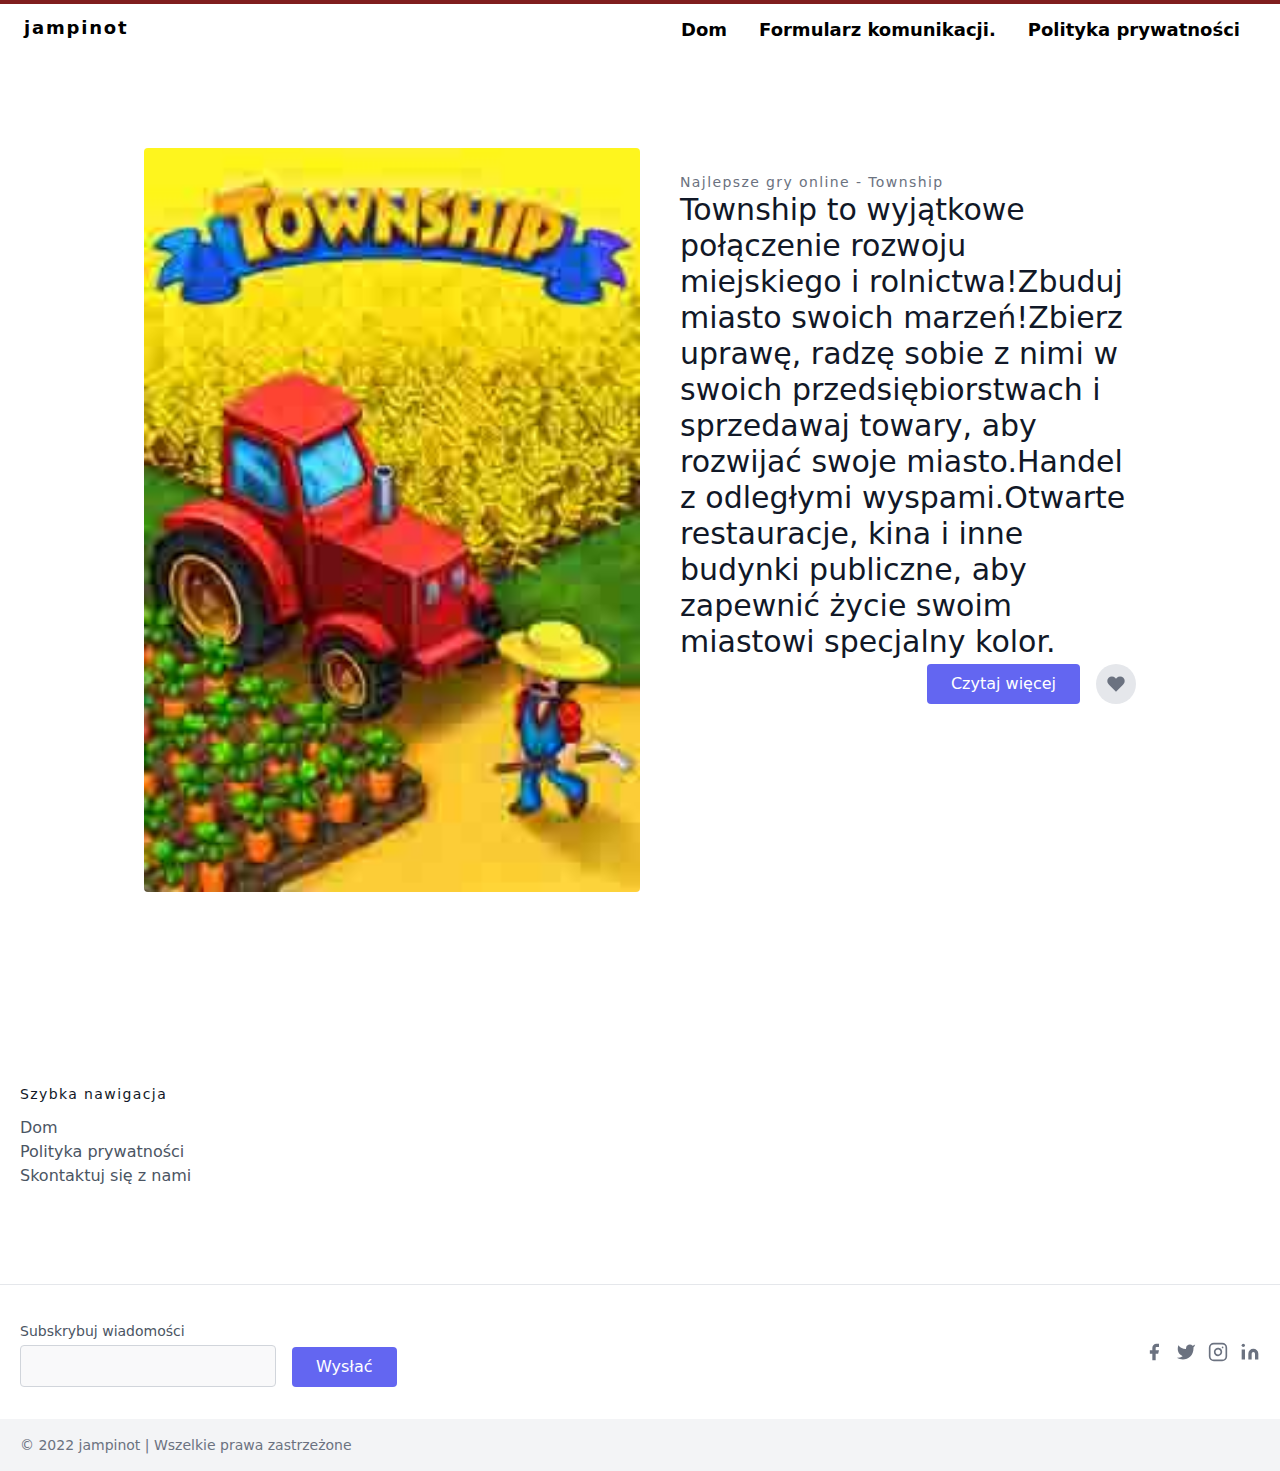
<file: page__3hgfhghssa.html>
<!DOCTYPE html>
<html lang="pl-PL">
    <head>
        <meta charset="UTF-8">
        <meta http-equiv="X-UA-Compatible" content="IE=edge">
        <meta name="viewport" content="width=device-width, initial-scale=1.0">
        <title>jampinot</title>
        <link rel="stylesheet" href="./main.css">
        <link rel="stylesheet" href="./styles.css">
        <script src="./js/main.js"></script>
        <link rel="shortcut icon" href="./img/favicodasdgvdsa.ico" type="img/x-icon">
    </head>
    <!--PRELOADER AND COOKIES-->

<!--LOGO-->
<body>

  <header id="top" class="w-full flex flex-col fixed sm:relative bg-white pin-t pin-r pin-l">
    <nav id="site-menu" class="flex flex-col sm:flex-row w-full justify-between items-center px-4 sm:px-6 py-1 bg-white shadow sm:shadow-none border-t-4 border-red-900">
      <div class="w-full sm:w-auto self-start sm:self-center flex flex-row sm:flex-none flex-no-wrap justify-between items-center">
        <a href="./index.html" class="no-underline py-1"><h1 class="font-bold text-lg tracking-widest">jampinot</h1></a>
        <button id="menuBtn" class="hamburger block sm:hidden focus:outline-none" type="button" onclick="navToggle();">
          <span class="hamburger__top-bun"></span><span class="hamburger__bottom-bun"></span>
        </button>
      </div>
      <div id="menu" class="w-full sm:w-auto self-end sm:self-center sm:flex flex-col sm:flex-row items-center h-full py-1 pb-4 sm:py-0 sm:pb-0 hidden">
        <a class="text-dark font-bold hover:text-red text-lg w-full no-underline sm:w-auto sm:pr-4 py-2 sm:py-1 sm:pt-2" href="./index.html" target="_blank">Dom</a>
        <a class="text-dark font-bold hover:text-red text-lg w-full no-underline sm:w-auto sm:px-4 py-2 sm:py-1 sm:pt-2" href="./contact__formasdalosas.html">Formularz komunikacji.</a>
        <a class="text-dark font-bold hover:text-red text-lg w-full no-underline sm:w-auto sm:px-4 py-2 sm:py-1 sm:pt-2" href="./policy__privacyadsdffssa.html">Polityka prywatności</a>
      </div>
    </nav>
  </header>




  <section class="text-gray-600 body-font overflow-hidden">
    <div class="container px-5 py-24 mx-auto">
      <div class="lg:w-4/5 mx-auto flex flex-wrap">
        <img alt="ecommerce" class="lg:w-1/2 w-full lg:h-auto h-64 object-cover object-center rounded" src="./img/imag-3vbnhfgjdsd.jpg">
        <div class="lg:w-1/2 w-full lg:pl-10 lg:py-6 mt-6 lg:mt-0">
          <h2 class="text-sm title-font text-gray-500 tracking-widest">Najlepsze gry online - Township</h2>
          <h1 class="text-gray-900 text-3xl title-font font-medium mb-1">Township to wyjątkowe połączenie rozwoju miejskiego i rolnictwa!Zbuduj miasto swoich marzeń!Zbierz uprawę, radzę sobie z nimi w swoich przedsiębiorstwach i sprzedawaj towary, aby rozwijać swoje miasto.Handel z odległymi wyspami.Otwarte restauracje, kina i inne budynki publiczne, aby zapewnić życie swoim miastowi specjalny kolor.</h1>
          <div class="flex">
            <a href="https://play.google.com/store/apps/details?id=com.foranj.farmtown" class="flex ml-auto text-white bg-indigo-500 border-0 py-2 px-6 focus:outline-none hover:bg-indigo-600 rounded">Czytaj więcej</a>
            <button class="rounded-full w-10 h-10 bg-gray-200 p-0 border-0 inline-flex items-center justify-center text-gray-500 ml-4">
              <svg fill="currentColor" stroke-linecap="round" stroke-linejoin="round" stroke-width="2" class="w-5 h-5" viewBox="0 0 24 24">
                <path d="M20.84 4.61a5.5 5.5 0 00-7.78 0L12 5.67l-1.06-1.06a5.5 5.5 0 00-7.78 7.78l1.06 1.06L12 21.23l7.78-7.78 1.06-1.06a5.5 5.5 0 000-7.78z"></path>
              </svg>
            </button>
          </div>
        </div>
      </div>
    </div>
  </section>

            
        <footer class="text-gray-600 body-font">
          <div class="container px-5 py-24 mx-auto">
            <div class="flex flex-wrap md:text-left text-center -mb-10 -mx-4">
              <div class="lg:w-full md:w-full w-full px-4">
                <h2 class="title-font font-medium text-gray-900 tracking-widest text-sm mb-3">Szybka nawigacja</h2>
                <nav class="list-none mb-10">
                  <li>
                    <a href="./index.html" class="text-gray-600 hover:text-gray-800">Dom</a>
                  </li>
                  <li>
                    <a href="./policy__privacyadsdffssa.html" class="text-gray-600 hover:text-gray-800">Polityka prywatności</a>
                  </li>
                  <li>
                    <a href="./contact__formasdalosas.html" class="text-gray-600 hover:text-gray-800">Skontaktuj się z nami</a>
                  </li>
                </nav>
              </div>
            </div>
          </div>
          <div class="border-t border-gray-200">
            <div class="container px-5 py-8 flex flex-wrap mx-auto items-center">
              <div class="flex md:flex-nowrap flex-wrap justify-center items-end md:justify-start">
                <div class="relative sm:w-64 w-40 sm:mr-4 mr-2">
                  <label for="footer-field" class="leading-7 text-sm text-gray-600">Subskrybuj wiadomości</label>
                  <input type="text" id="footer-field" name="footer-field" class="w-full bg-gray-100 bg-opacity-50 rounded border border-gray-300 focus:ring-2 focus:bg-transparent focus:ring-indigo-200 focus:border-indigo-500 text-base outline-none text-gray-700 py-1 px-3 leading-8 transition-colors duration-200 ease-in-out">
                </div>
                <a href="./index.html" class="inline-flex text-white bg-indigo-500 border-0 py-2 px-6 focus:outline-none hover:bg-indigo-600 rounded">Wysłać</a>
              </div>
              <span class="inline-flex lg:ml-auto lg:mt-0 mt-6 w-full justify-center md:justify-start md:w-auto">
                <a href="https://facebook.com" class="text-gray-500">
                  <svg fill="currentColor" stroke-linecap="round" stroke-linejoin="round" stroke-width="2" class="w-5 h-5" viewBox="0 0 24 24">
                    <path d="M18 2h-3a5 5 0 00-5 5v3H7v4h3v8h4v-8h3l1-4h-4V7a1 1 0 011-1h3z"></path>
                  </svg>
                </a>
                <a href="https://twitter.com" class="ml-3 text-gray-500">
                  <svg fill="currentColor" stroke-linecap="round" stroke-linejoin="round" stroke-width="2" class="w-5 h-5" viewBox="0 0 24 24">
                    <path d="M23 3a10.9 10.9 0 01-3.14 1.53 4.48 4.48 0 00-7.86 3v1A10.66 10.66 0 013 4s-4 9 5 13a11.64 11.64 0 01-7 2c9 5 20 0 20-11.5a4.5 4.5 0 00-.08-.83A7.72 7.72 0 0023 3z"></path>
                  </svg>
                </a>
                <a href="https://instagram.com" class="ml-3 text-gray-500">
                  <svg fill="none" stroke="currentColor" stroke-linecap="round" stroke-linejoin="round" stroke-width="2" class="w-5 h-5" viewBox="0 0 24 24">
                    <rect width="20" height="20" x="2" y="2" rx="5" ry="5"></rect>
                    <path d="M16 11.37A4 4 0 1112.63 8 4 4 0 0116 11.37zm1.5-4.87h.01"></path>
                  </svg>
                </a>
                <a href="https://linkedin.com" class="ml-3 text-gray-500">
                  <svg fill="currentColor" stroke="currentColor" stroke-linecap="round" stroke-linejoin="round" stroke-width="0" class="w-5 h-5" viewBox="0 0 24 24">
                    <path stroke="none" d="M16 8a6 6 0 016 6v7h-4v-7a2 2 0 00-2-2 2 2 0 00-2 2v7h-4v-7a6 6 0 016-6zM2 9h4v12H2z"></path>
                    <circle cx="4" cy="4" r="2" stroke="none"></circle>
                  </svg>
                </a>
              </span>
            </div>
          </div>
          <div class="bg-gray-100">
            <div class="container mx-auto py-4 px-5 flex flex-wrap flex-col sm:flex-row">
              <p class="text-gray-500 text-sm text-center sm:text-left">© 2022 jampinot | Wszelkie prawa zastrzeżone
              </p>
            </div>
          </div>
        </footer>

  

            </body>
            </html>
</file>
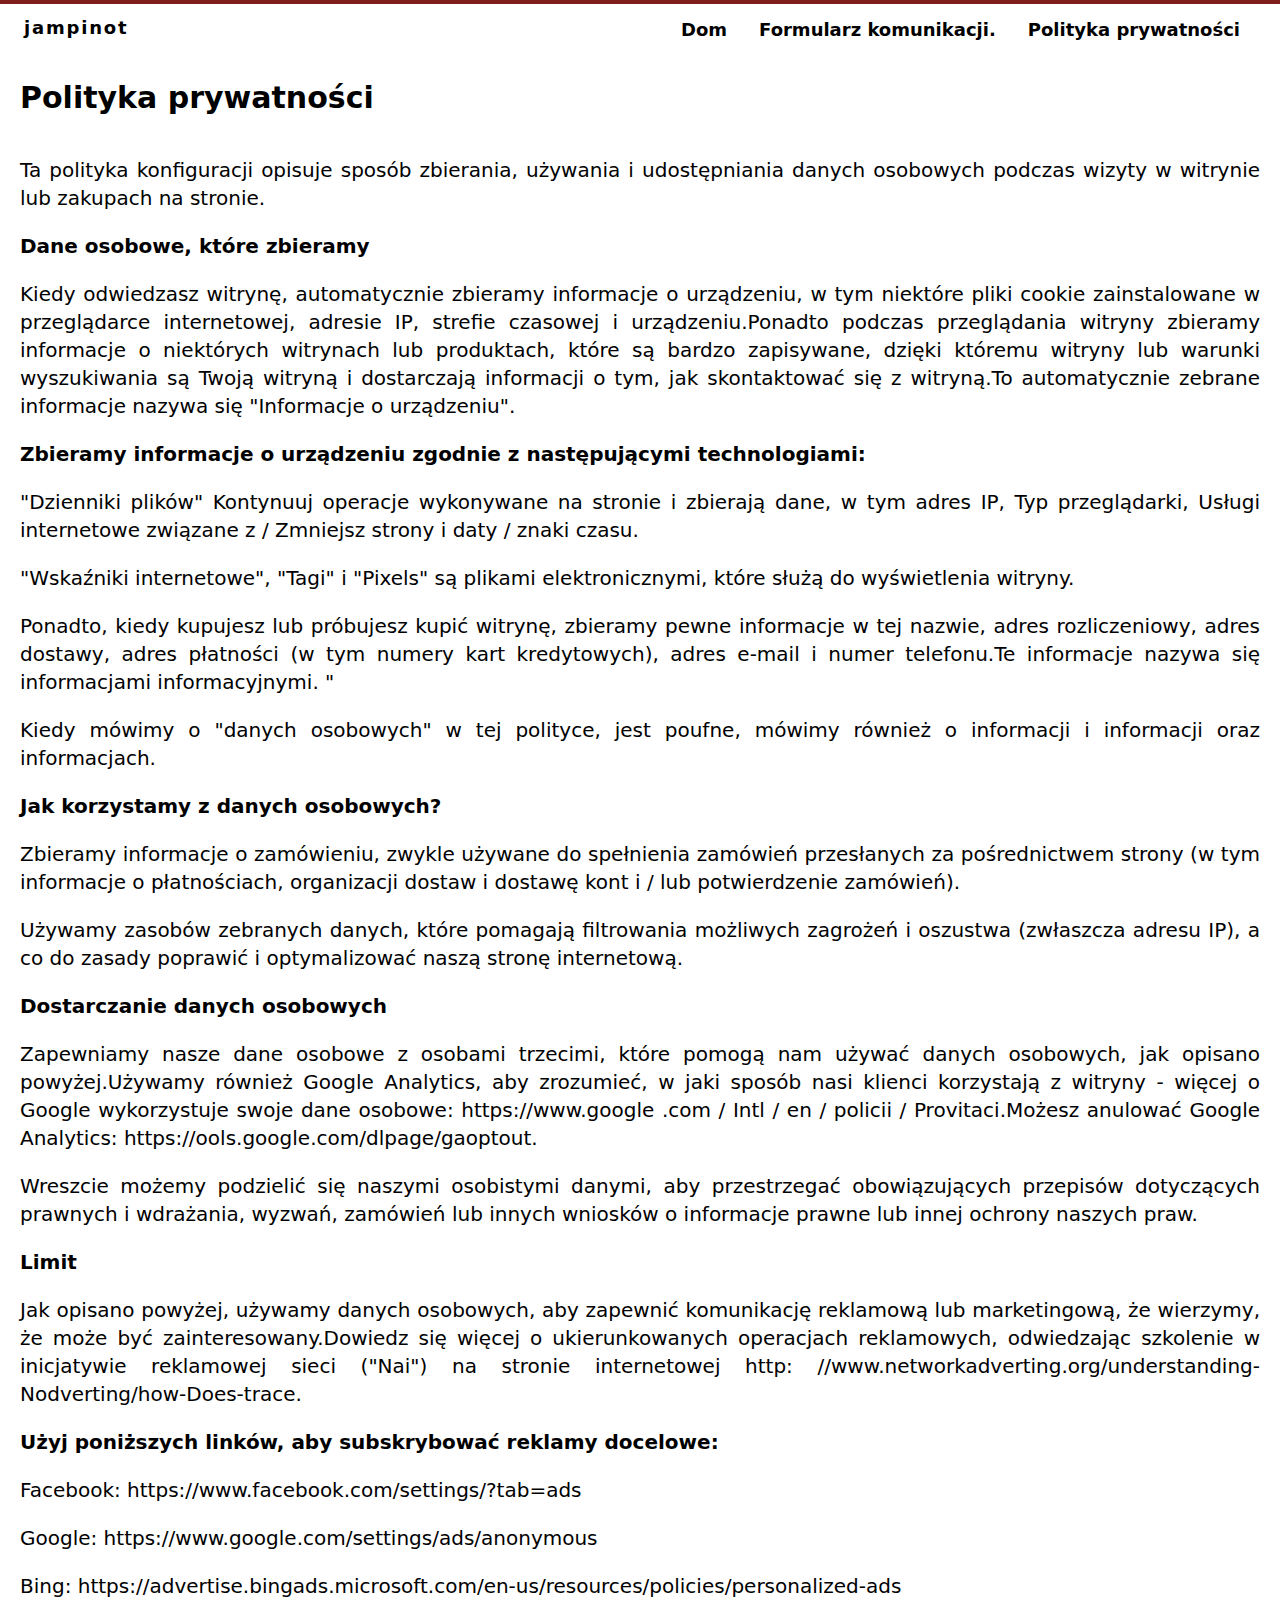
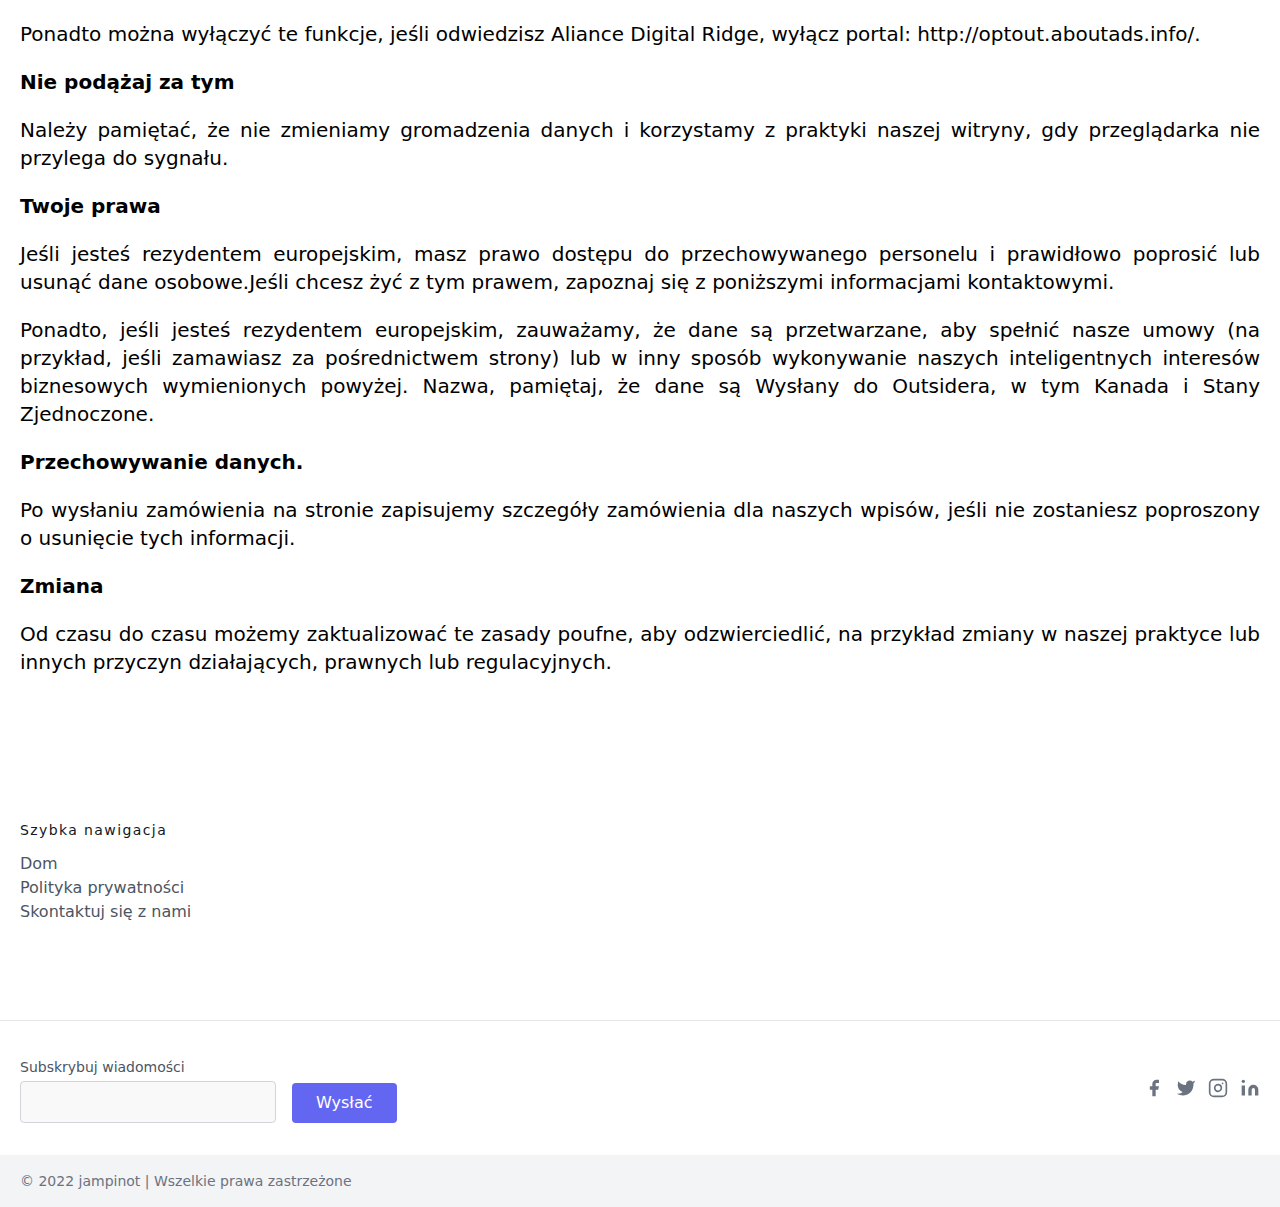
<file: policy__privacyadsdffssa.html>
<!DOCTYPE html>
<html lang="pl-PL">
    <head>
        <meta charset="UTF-8">
        <meta http-equiv="X-UA-Compatible" content="IE=edge">
        <meta name="viewport" content="width=device-width, initial-scale=1.0">
        <title>jampinot</title>
        <link rel="stylesheet" href="./main.css">
        <link rel="stylesheet" href="./styles.css">
        <script src="./js/main.js"></script>
        <link rel="shortcut icon" href="./img/favicodasdgvdsa.ico" type="img/x-icon">
    </head>
    <!--PRELOADER AND COOKIES-->

<!--LOGO-->
<body>

  <header id="top" class="w-full flex flex-col fixed sm:relative bg-white pin-t pin-r pin-l">
    <nav id="site-menu" class="flex flex-col sm:flex-row w-full justify-between items-center px-4 sm:px-6 py-1 bg-white shadow sm:shadow-none border-t-4 border-red-900">
      <div class="w-full sm:w-auto self-start sm:self-center flex flex-row sm:flex-none flex-no-wrap justify-between items-center">
        <a href="./index.html" class="no-underline py-1"><h1 class="font-bold text-lg tracking-widest">jampinot</h1></a>
        <button id="menuBtn" class="hamburger block sm:hidden focus:outline-none" type="button" onclick="navToggle();">
          <span class="hamburger__top-bun"></span><span class="hamburger__bottom-bun"></span>
        </button>
      </div>
      <div id="menu" class="w-full sm:w-auto self-end sm:self-center sm:flex flex-col sm:flex-row items-center h-full py-1 pb-4 sm:py-0 sm:pb-0 hidden">
        <a class="text-dark font-bold hover:text-red text-lg w-full no-underline sm:w-auto sm:pr-4 py-2 sm:py-1 sm:pt-2" href="./index.html" target="_blank">Dom</a>
        <a class="text-dark font-bold hover:text-red text-lg w-full no-underline sm:w-auto sm:px-4 py-2 sm:py-1 sm:pt-2" href="./contact__formasdalosas.html">Formularz komunikacji.</a>
        <a class="text-dark font-bold hover:text-red text-lg w-full no-underline sm:w-auto sm:px-4 py-2 sm:py-1 sm:pt-2" href="./policy__privacyadsdffssa.html">Polityka prywatności</a>
      </div>
    </nav>
  </header>





        <!--MAIN IMG-->
        <div class="container mx-auto flex px-5 py-7 md:flex-row flex-col items-center bg-white">
            <div class="flex flex-col text-center w-full mb-5">
              <h1 class="font-black text-3xl mb-5 text-justify">Polityka prywatności</h1>
                <p class="title-font text-xl mt-5 text-justify">Ta polityka konfiguracji opisuje sposób zbierania, używania i udostępniania danych osobowych podczas wizyty w witrynie lub zakupach na stronie.</p>
                <p class="title-font text-xl mt-5 text-justify font-black">Dane osobowe, które zbieramy</p>
                <p class="title-font text-xl mt-5 text-justify">Kiedy odwiedzasz witrynę, automatycznie zbieramy informacje o urządzeniu, w tym niektóre pliki cookie zainstalowane w przeglądarce internetowej, adresie IP, strefie czasowej i urządzeniu.Ponadto podczas przeglądania witryny zbieramy informacje o niektórych witrynach lub produktach, które są bardzo zapisywane, dzięki któremu witryny lub warunki wyszukiwania są Twoją witryną i dostarczają informacji o tym, jak skontaktować się z witryną.To automatycznie zebrane informacje nazywa się "Informacje o urządzeniu".</p>
                <p class="title-font text-xl mt-5 text-justify font-black">Zbieramy informacje o urządzeniu zgodnie z następującymi technologiami:</p>
                <p class="title-font text-xl mt-5 text-justify">"Dzienniki plików" Kontynuuj operacje wykonywane na stronie i zbierają dane, w tym adres IP, Typ przeglądarki, Usługi internetowe związane z / Zmniejsz strony i daty / znaki czasu.</p>
                <p class="title-font text-xl mt-5 text-justify">"Wskaźniki internetowe", "Tagi" i "Pixels" są plikami elektronicznymi, które służą do wyświetlenia witryny.</p>
                <p class="title-font text-xl mt-5 text-justify">Ponadto, kiedy kupujesz lub próbujesz kupić witrynę, zbieramy pewne informacje w tej nazwie, adres rozliczeniowy, adres dostawy, adres płatności (w tym numery kart kredytowych), adres e-mail i numer telefonu.Te informacje nazywa się informacjami informacyjnymi. "
                <p class="title-font text-xl mt-5 text-justify">Kiedy mówimy o "danych osobowych" w tej polityce, jest poufne, mówimy również o informacji i informacji oraz informacjach.</p>
                <p class="title-font text-xl mt-5 text-justify font-black">Jak korzystamy z danych osobowych?</p>
                <p class="title-font text-xl mt-5 text-justify">Zbieramy informacje o zamówieniu, zwykle używane do spełnienia zamówień przesłanych za pośrednictwem strony (w tym informacje o płatnościach, organizacji dostaw i dostawę kont i / lub potwierdzenie zamówień).</p>
                <p class="title-font text-xl mt-5 text-justify">Używamy zasobów zebranych danych, które pomagają filtrowania możliwych zagrożeń i oszustwa (zwłaszcza adresu IP), a co do zasady poprawić i optymalizować naszą stronę internetową.</p>
                <p class="title-font text-xl mt-5 text-justify font-black">Dostarczanie danych osobowych</p>
                <p class="title-font text-xl mt-5 text-justify">Zapewniamy nasze dane osobowe z osobami trzecimi, które pomogą nam używać danych osobowych, jak opisano powyżej.Używamy również Google Analytics, aby zrozumieć, w jaki sposób nasi klienci korzystają z witryny - więcej o Google wykorzystuje swoje dane osobowe: https://www.google .com / Intl / en / policii / Provitaci.Możesz anulować Google Analytics: https://ools.google.com/dlpage/gaoptout.</p>
                <p class="title-font text-xl mt-5 text-justify">Wreszcie możemy podzielić się naszymi osobistymi danymi, aby przestrzegać obowiązujących przepisów dotyczących prawnych i wdrażania, wyzwań, zamówień lub innych wniosków o informacje prawne lub innej ochrony naszych praw.</p>
                <p class="title-font text-xl mt-5 text-justify font-black">Limit</p>
                <p class="title-font text-xl mt-5 text-justify">Jak opisano powyżej, używamy danych osobowych, aby zapewnić komunikację reklamową lub marketingową, że wierzymy, że może być zainteresowany.Dowiedz się więcej o ukierunkowanych operacjach reklamowych, odwiedzając szkolenie w inicjatywie reklamowej sieci ("Nai") na stronie internetowej http: //www.networkadverting.org/understanding-Nodverting/how-Does-trace.</p>
                <p class="title-font text-xl mt-5 text-justify font-black">Użyj poniższych linków, aby subskrybować reklamy docelowe:</p>
                <p class="title-font text-xl mt-5 text-justify">Facebook: https://www.facebook.com/settings/?tab=ads</p>
                <p class="title-font text-xl mt-5 text-justify">Google: https://www.google.com/settings/ads/anonymous</p>
                <p class="title-font text-xl mt-5 text-justify">Bing: https://advertise.bingads.microsoft.com/en-us/resources/policies/personalized-ads</p>
                <p class="title-font text-xl mt-5 text-justify">Ponadto można wyłączyć te funkcje, jeśli odwiedzisz Aliance Digital Ridge, wyłącz portal: http://optout.aboutads.info/.</p>
                <p class="title-font text-xl mt-5 text-justify font-black">Nie podążaj za tym</p>
                <p class="title-font text-xl mt-5 text-justify">Należy pamiętać, że nie zmieniamy gromadzenia danych i korzystamy z praktyki naszej witryny, gdy przeglądarka nie przylega do sygnału.</p>
                <p class="title-font text-xl mt-5 text-justify font-black">Twoje prawa</p>
                <p class="title-font text-xl mt-5 text-justify">Jeśli jesteś rezydentem europejskim, masz prawo dostępu do przechowywanego personelu i prawidłowo poprosić lub usunąć dane osobowe.Jeśli chcesz żyć z tym prawem, zapoznaj się z poniższymi informacjami kontaktowymi.</p>
                <p class="title-font text-xl mt-5 text-justify">Ponadto, jeśli jesteś rezydentem europejskim, zauważamy, że dane są przetwarzane, aby spełnić nasze umowy (na przykład, jeśli zamawiasz za pośrednictwem strony) lub w inny sposób wykonywanie naszych inteligentnych interesów biznesowych wymienionych powyżej. Nazwa, pamiętaj, że dane są Wysłany do Outsidera, w tym Kanada i Stany Zjednoczone.</p>
                <p class="title-font text-xl mt-5 text-justify font-black">Przechowywanie danych.</p>
                <p class="title-font text-xl mt-5 text-justify">Po wysłaniu zamówienia na stronie zapisujemy szczegóły zamówienia dla naszych wpisów, jeśli nie zostaniesz poproszony o usunięcie tych informacji.</p>
                <p class="title-font text-xl mt-5 text-justify font-black">Zmiana</p>
                <p class="title-font text-xl mt-5 text-justify">Od czasu do czasu możemy zaktualizować te zasady poufne, aby odzwierciedlić, na przykład zmiany w naszej praktyce lub innych przyczyn działających, prawnych lub regulacyjnych.</p>
            </div>
            </div>
        <footer class="text-gray-600 body-font">
          <div class="container px-5 py-24 mx-auto">
            <div class="flex flex-wrap md:text-left text-center -mb-10 -mx-4">
              <div class="lg:w-full md:w-full w-full px-4">
                <h2 class="title-font font-medium text-gray-900 tracking-widest text-sm mb-3">Szybka nawigacja</h2>
                <nav class="list-none mb-10">
                  <li>
                    <a href="./index.html" class="text-gray-600 hover:text-gray-800">Dom</a>
                  </li>
                  <li>
                    <a href="./policy__privacyadsdffssa.html" class="text-gray-600 hover:text-gray-800">Polityka prywatności</a>
                  </li>
                  <li>
                    <a href="./contact__formasdalosas.html" class="text-gray-600 hover:text-gray-800">Skontaktuj się z nami</a>
                  </li>
                </nav>
              </div>
            </div>
          </div>
          <div class="border-t border-gray-200">
            <div class="container px-5 py-8 flex flex-wrap mx-auto items-center">
              <div class="flex md:flex-nowrap flex-wrap justify-center items-end md:justify-start">
                <div class="relative sm:w-64 w-40 sm:mr-4 mr-2">
                  <label for="footer-field" class="leading-7 text-sm text-gray-600">Subskrybuj wiadomości</label>
                  <input type="text" id="footer-field" name="footer-field" class="w-full bg-gray-100 bg-opacity-50 rounded border border-gray-300 focus:ring-2 focus:bg-transparent focus:ring-indigo-200 focus:border-indigo-500 text-base outline-none text-gray-700 py-1 px-3 leading-8 transition-colors duration-200 ease-in-out">
                </div>
                <a href="./index.html" class="inline-flex text-white bg-indigo-500 border-0 py-2 px-6 focus:outline-none hover:bg-indigo-600 rounded">Wysłać</a>
              </div>
              <span class="inline-flex lg:ml-auto lg:mt-0 mt-6 w-full justify-center md:justify-start md:w-auto">
                <a href="https://facebook.com" class="text-gray-500">
                  <svg fill="currentColor" stroke-linecap="round" stroke-linejoin="round" stroke-width="2" class="w-5 h-5" viewBox="0 0 24 24">
                    <path d="M18 2h-3a5 5 0 00-5 5v3H7v4h3v8h4v-8h3l1-4h-4V7a1 1 0 011-1h3z"></path>
                  </svg>
                </a>
                <a href="https://twitter.com" class="ml-3 text-gray-500">
                  <svg fill="currentColor" stroke-linecap="round" stroke-linejoin="round" stroke-width="2" class="w-5 h-5" viewBox="0 0 24 24">
                    <path d="M23 3a10.9 10.9 0 01-3.14 1.53 4.48 4.48 0 00-7.86 3v1A10.66 10.66 0 013 4s-4 9 5 13a11.64 11.64 0 01-7 2c9 5 20 0 20-11.5a4.5 4.5 0 00-.08-.83A7.72 7.72 0 0023 3z"></path>
                  </svg>
                </a>
                <a href="https://instagram.com" class="ml-3 text-gray-500">
                  <svg fill="none" stroke="currentColor" stroke-linecap="round" stroke-linejoin="round" stroke-width="2" class="w-5 h-5" viewBox="0 0 24 24">
                    <rect width="20" height="20" x="2" y="2" rx="5" ry="5"></rect>
                    <path d="M16 11.37A4 4 0 1112.63 8 4 4 0 0116 11.37zm1.5-4.87h.01"></path>
                  </svg>
                </a>
                <a href="https://linkedin.com" class="ml-3 text-gray-500">
                  <svg fill="currentColor" stroke="currentColor" stroke-linecap="round" stroke-linejoin="round" stroke-width="0" class="w-5 h-5" viewBox="0 0 24 24">
                    <path stroke="none" d="M16 8a6 6 0 016 6v7h-4v-7a2 2 0 00-2-2 2 2 0 00-2 2v7h-4v-7a6 6 0 016-6zM2 9h4v12H2z"></path>
                    <circle cx="4" cy="4" r="2" stroke="none"></circle>
                  </svg>
                </a>
              </span>
            </div>
          </div>
          <div class="bg-gray-100">
            <div class="container mx-auto py-4 px-5 flex flex-wrap flex-col sm:flex-row">
              <p class="text-gray-500 text-sm text-center sm:text-left">© 2022 jampinot | Wszelkie prawa zastrzeżone
              </p>
            </div>
          </div>
        </footer>
      
        
            </body>
            </html>
</file>
<file: main.css>
@media (max-width: 576px) {
    .content {
        padding-top: 51px;
    }
}

@media (min-width: 577px) {
  .pt-scroll {
    padding-top: 51px;
  }

  .nav-sticky {
    position: fixed!important;
    min-width: 100%;
    top: 0;
    box-shadow: 0 2px 4px 0 rgba(0, 0, 0, .1);
    transition: all .25s ease-in;
    z-index: 1;
  }
}

/* HAMBURGER MENU */

.hamburger {
  cursor: pointer;
  width: 48px;
  height: 48px;
  transition: all 0.25s;
}

.hamburger__top-bun,
.hamburger__bottom-bun {
  content: '';
  position: absolute;
  width: 24px;
  height: 2px;
  background: #000;
  transform: rotate(0);
  transition: all 0.5s;
}

.hamburger:hover [class*="-bun"] {
  background: #333;
}

.hamburger__top-bun {
  transform: translateY(-5px);
}

.hamburger__bottom-bun {
  transform: translateY(3px);
}

.open {
  transform: rotate(90deg);
  transform: translateY(-1px);
}

.open .hamburger__top-bun {
  transform:
    rotate(45deg)
    translateY(0px);
}

.open .hamburger__bottom-bun {
  transform:
    rotate(-45deg)
    translateY(0px);
}
</file>
